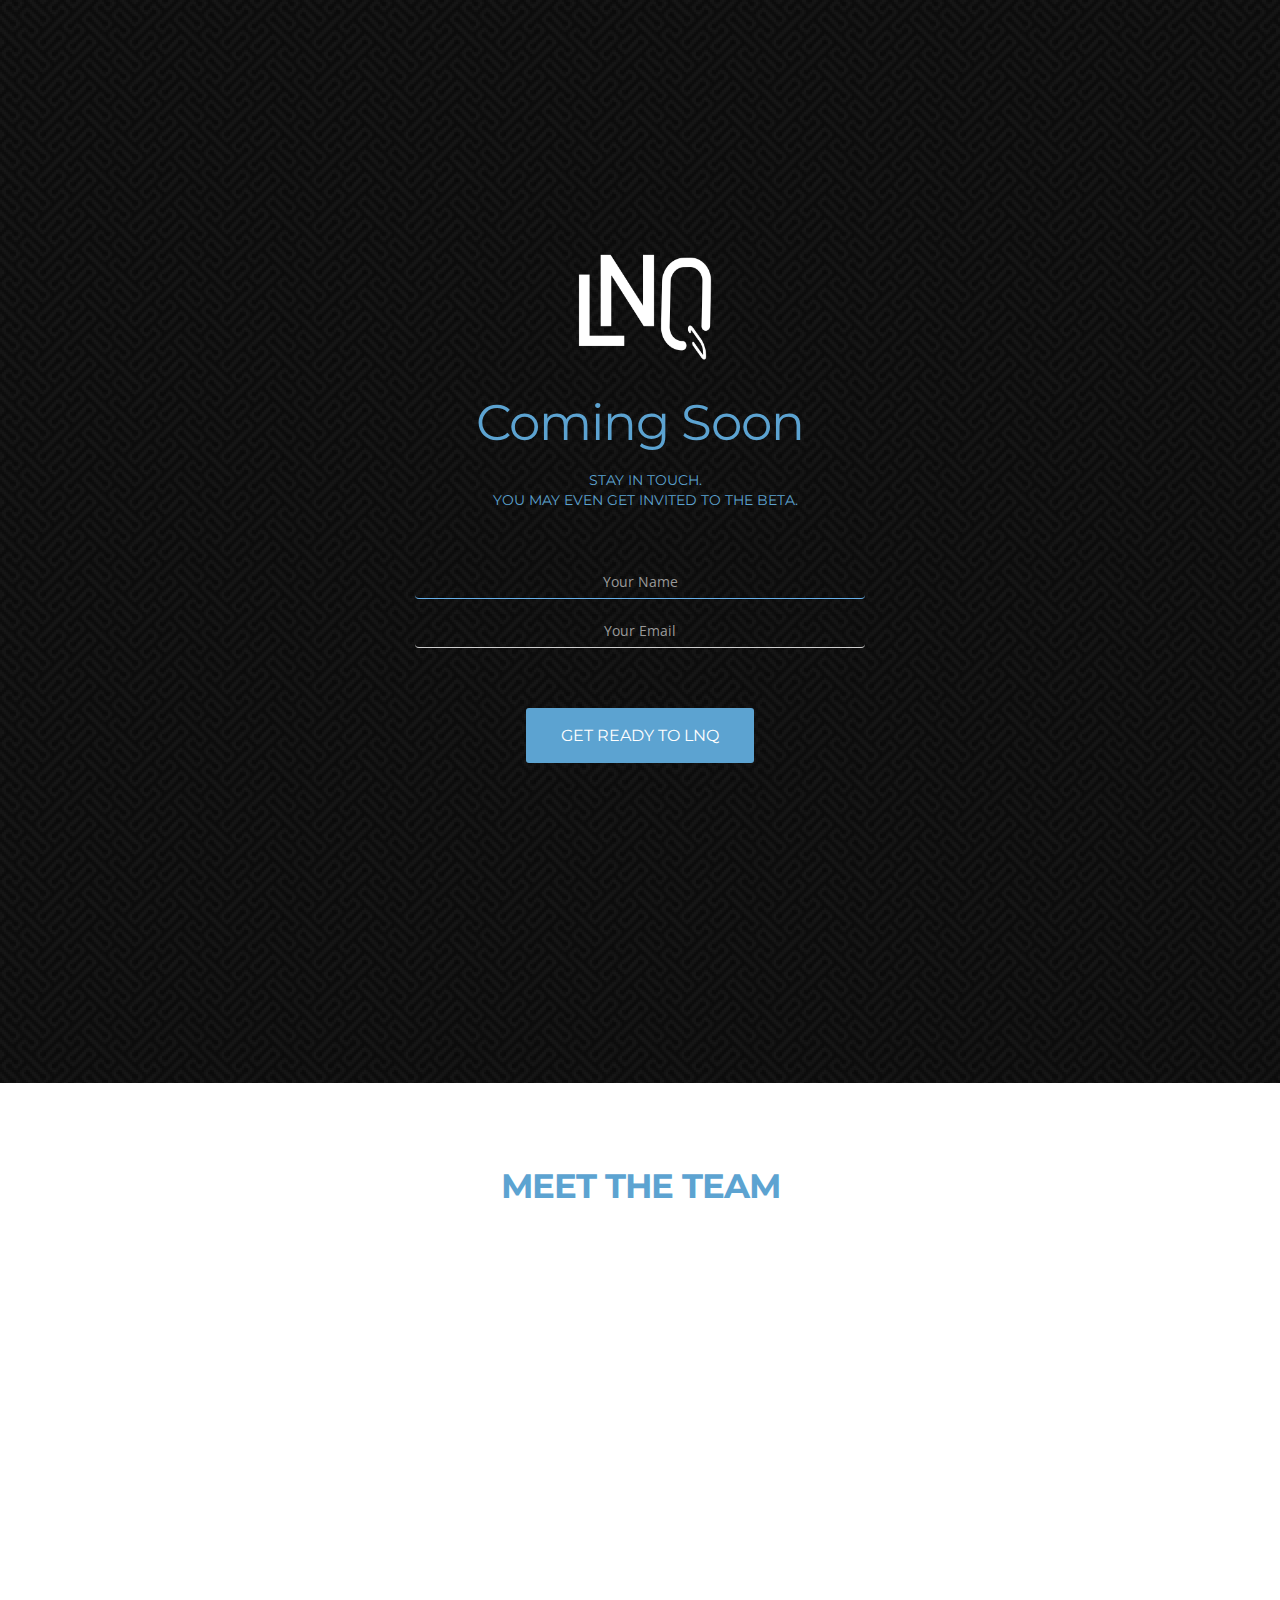
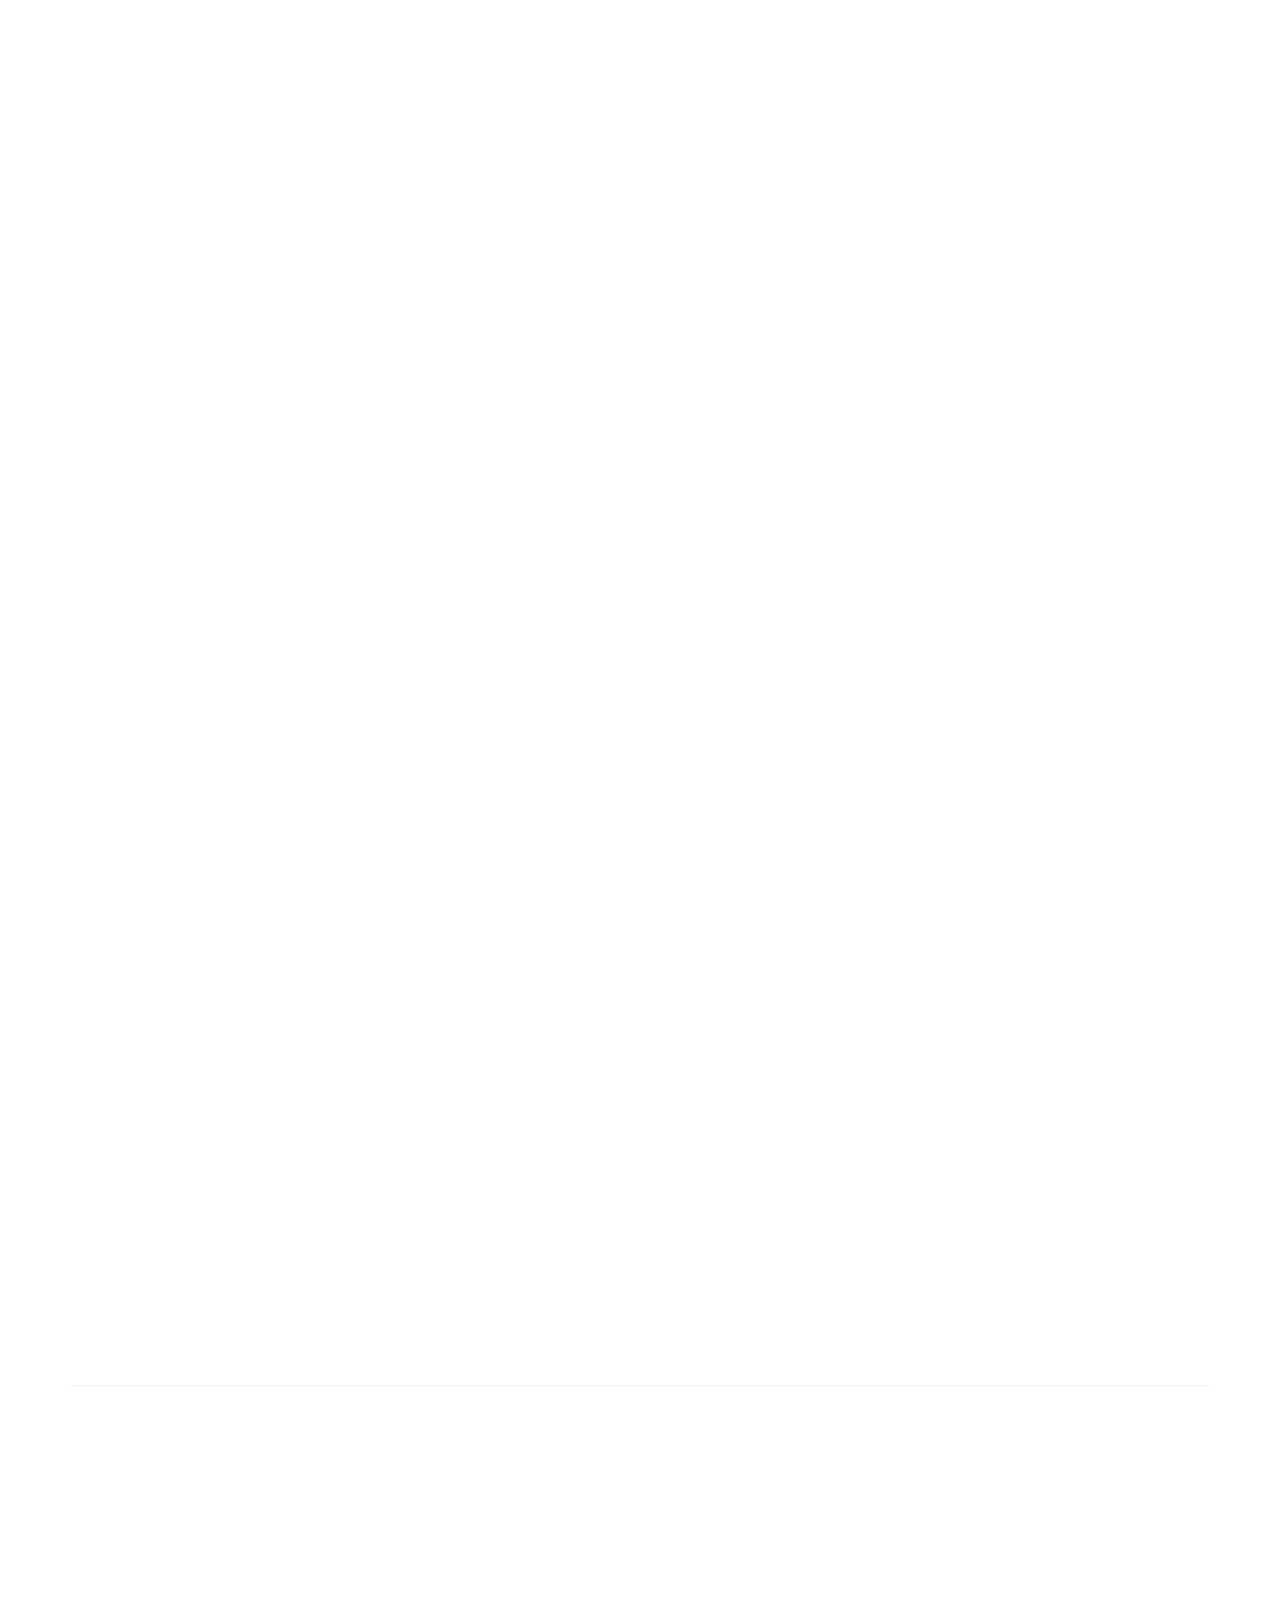
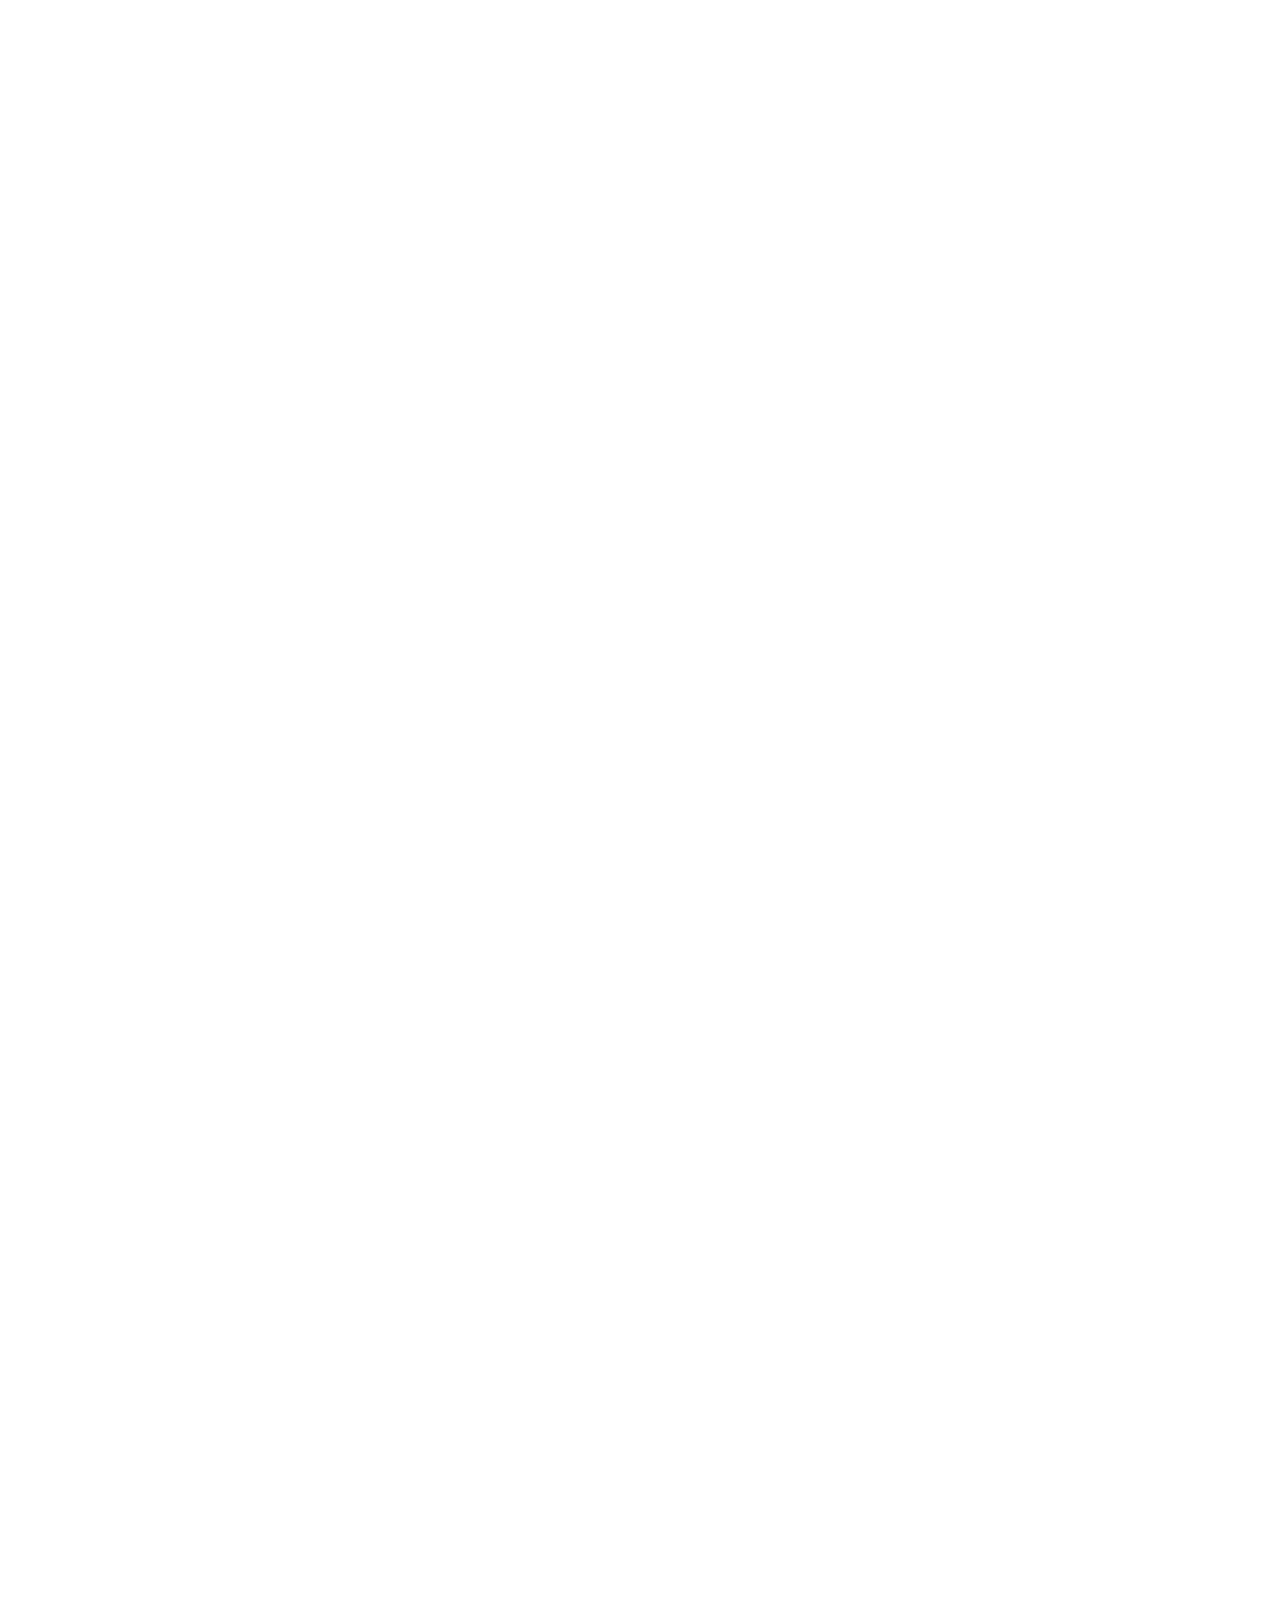
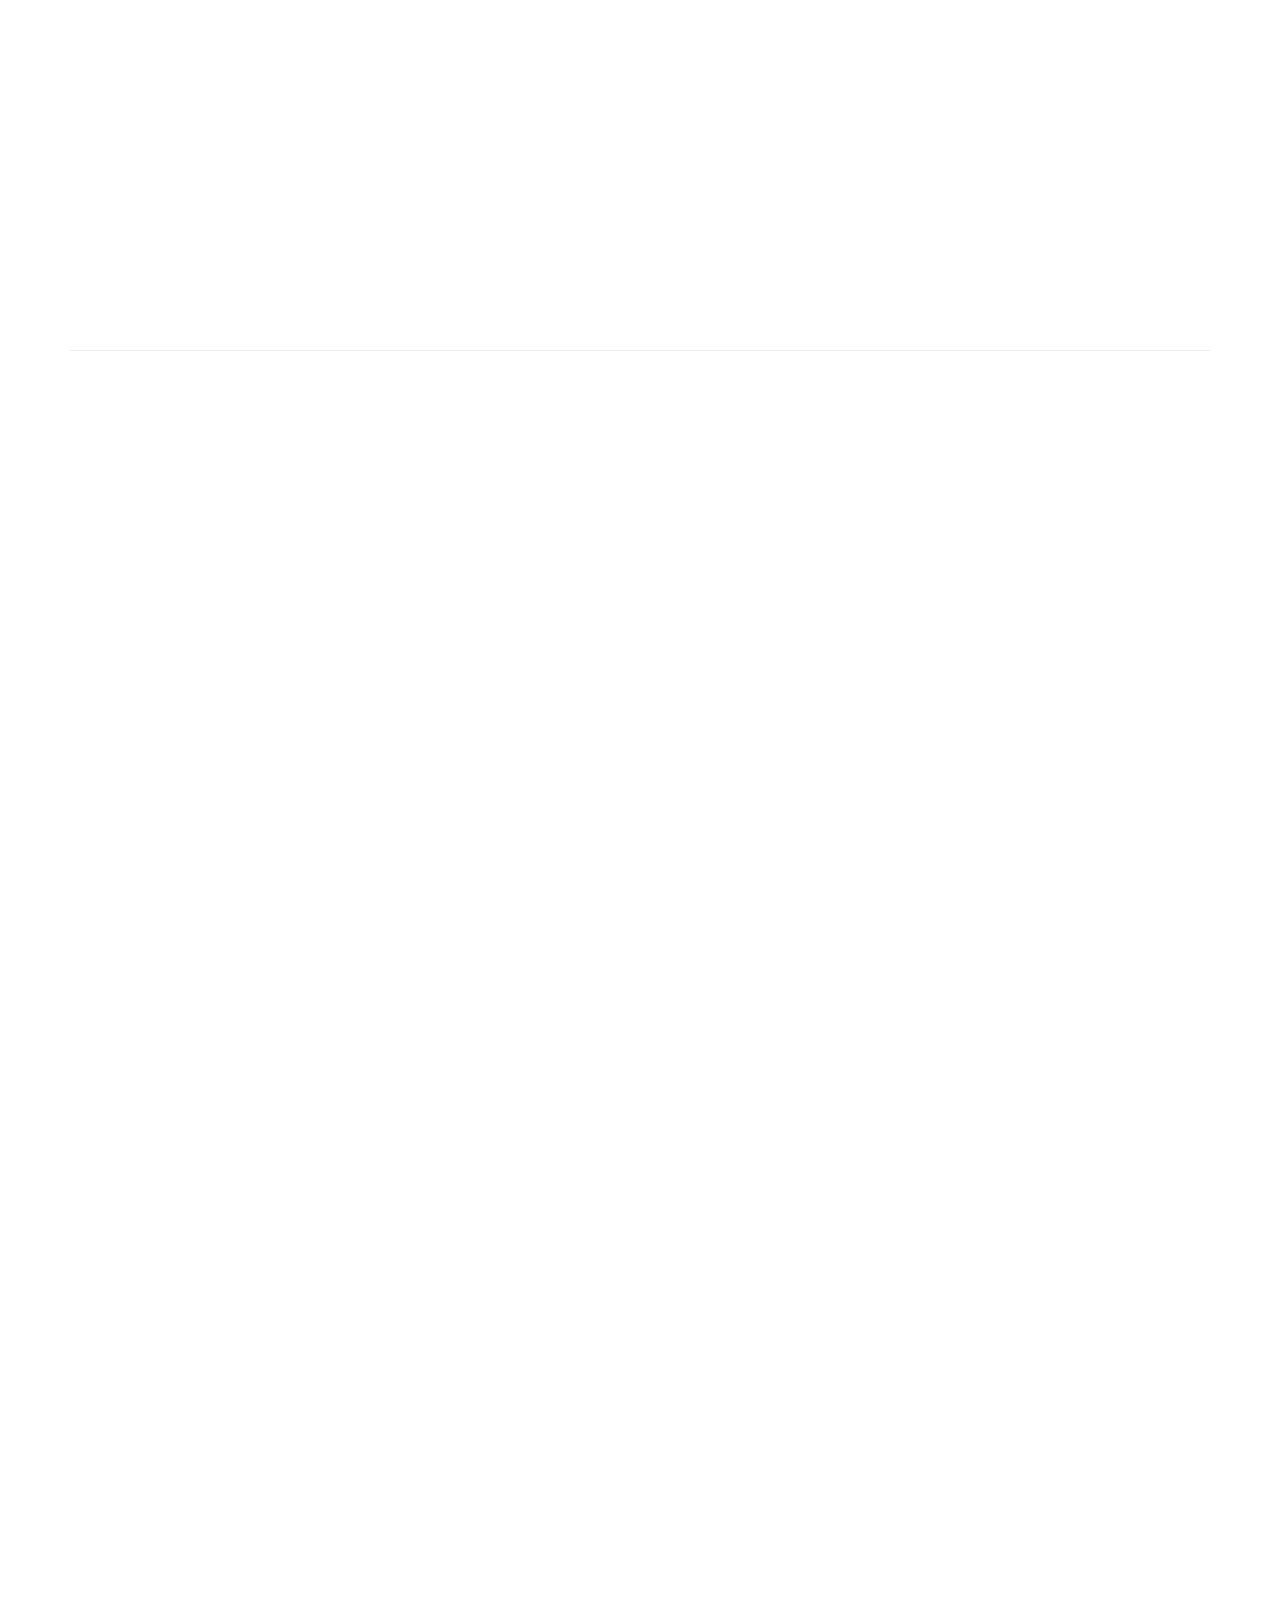
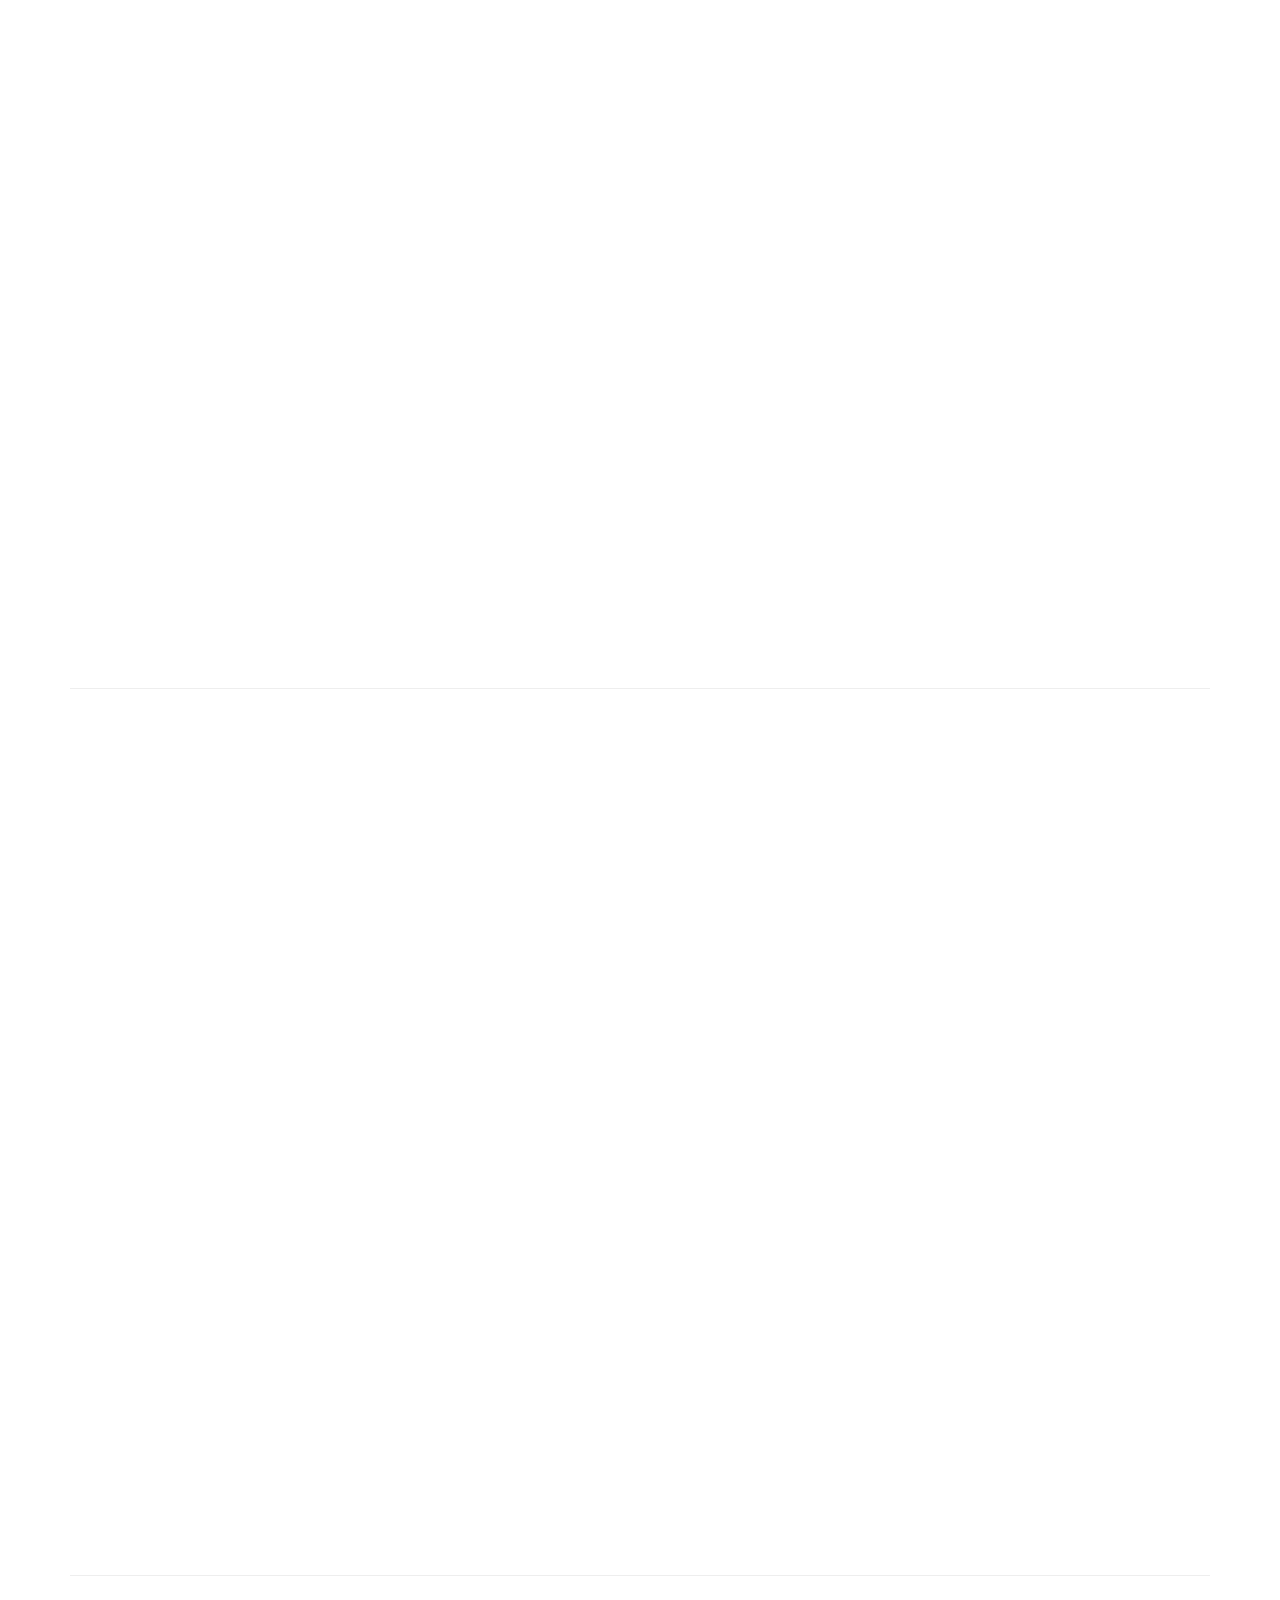
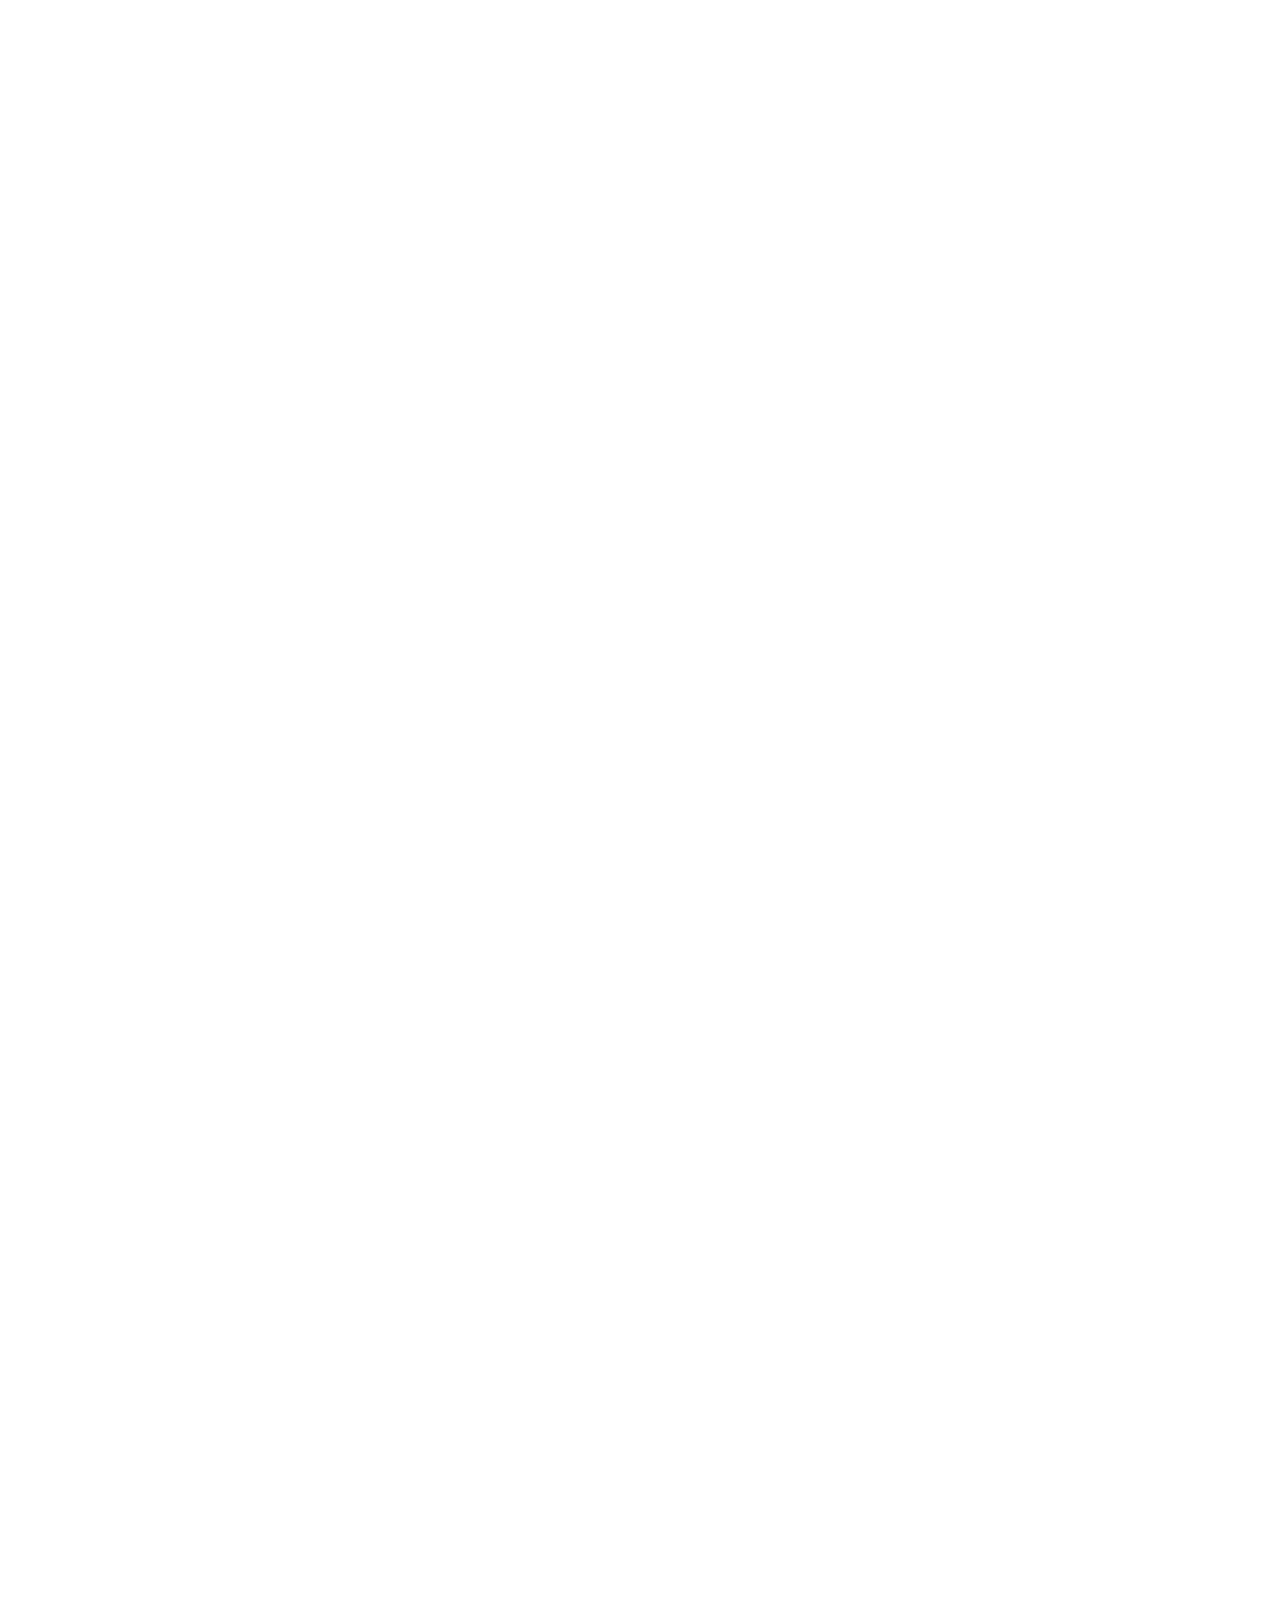
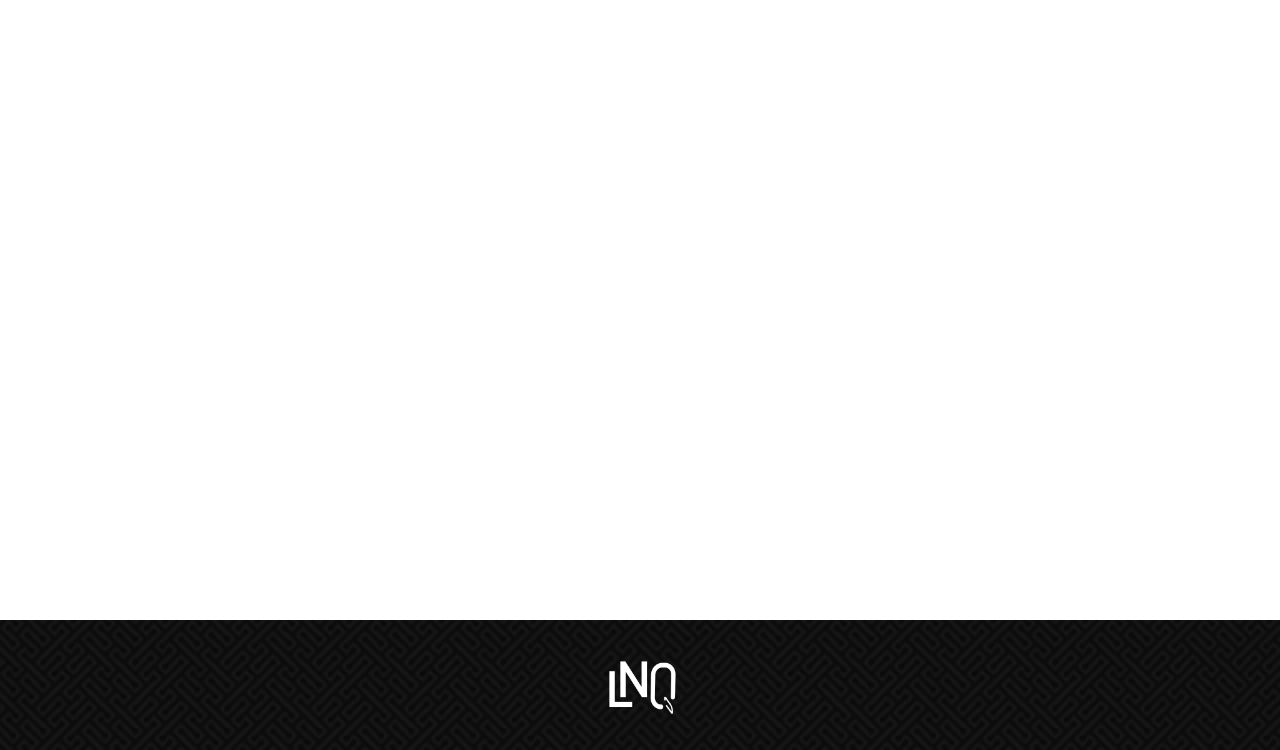
<file: index.html>
<!doctype html>
<html>
<head>
<meta charset="utf-8">
<meta name="viewport" content="width=device-width, maximum-scale=1">

<title>LNQ Systems | Coming Soon</title>
<link rel="icon" href="favicon.png" type="image/png">
<link rel="shortcut icon" href="favicon.ico" type="img/x-icon">

<link href='http://fonts.googleapis.com/css?family=Montserrat:400,700' rel='stylesheet' type='text/css'>
<link href='http://fonts.googleapis.com/css?family=Open+Sans:400,300,800italic,700italic,600italic,400italic,300italic,800,700,600' rel='stylesheet' type='text/css'>

<link href="css/bootstrap.css" rel="stylesheet" type="text/css">
<link href="css/template-styling.css" rel="stylesheet" type="text/css">
<link href="css/font-awesome.css" rel="stylesheet" type="text/css">
<link href="css/responsive.css" rel="stylesheet" type="text/css">
<link href="css/animate.css" rel="stylesheet" type="text/css">
<link href="css/lnq-styling.css" rel="stylesheet" type="text/css">

<!--[if IE]><style type="text/css">.pie {behavior:url(PIE.htc);}</style><![endif]-->

<script type="text/javascript" src="js/jquery.1.8.3.min.js"></script>
<script type="text/javascript" src="js/bootstrap.js"></script>
<script type="text/javascript" src="js/jquery-scrolltofixed.js"></script>
<script type="text/javascript" src="js/jquery.easing.1.3.js"></script>
<script type="text/javascript" src="js/jquery.isotope.js"></script>
<script type="text/javascript" src="js/wow.js"></script>
<script type="text/javascript" src="js/classie.js"></script>
<!-- for recaptcha enablement for the sign up form, as directed by google recaptcha site -->
<script src='https://www.google.com/recaptcha/api.js'></script>
<!--[if lt IE 9]>
    <script src="js/respond-1.1.0.min.js"></script>
    <script src="js/html5shiv.js"></script>
    <script src="js/html5element.js"></script>
<![endif]-->


</head>
<body>
<div style="overflow:hidden;">
<header class="header" id="header"><!--header-start-->
	<div class="container">
    	<figure class="logo animated fadeInDown delay-07s">
            <a href="#"><img src="img/lnq_logo.png" alt="LNQ Logo 1" id="lnq-logo"></a>  
        	<!-- <a href="#"><img src="img/lnq_logo_color_link.png" alt="LNQ Logo 1" id="lnq-logo"></a>	 -->
        </figure>	
        <h1 id="coming-soon" class="blue animated fadeInDown delay-07s">Coming Soon</h1>
        <ul class="we-create animated fadeInUp delay-1s">
        	<li class="blue">Stay in touch.<br>
                You may even get invited to the beta.</li>
        </ul>

<!-- begin code for agile crm sign up form input -->
    <section class="centered" id="agile-sign-up-form">
     <!--    <link href="https://s3.amazonaws.com/agilecrm/forms/v1/agile-form-min.css" rel="stylesheet"> -->
        <form class="form-view theme1" id="agile-form" action="https://lnqsystems.agilecrm.com/formsubmit"  style= "max-width:450px;" method="GET">
        <fieldset>

        <!-- Form Name -->
        <div>
            <input type="hidden" id="_agile_form_name" name="_agile_form_name" value="Subscribe Now">
            <input type="hidden" id="_agile_domain" name="_agile_domain" value="lnqsystems">
            <input type="hidden" id="_agile_api" name="_agile_api" value="3jcnjt7b30r50o5tdtf7c730jp">

            <input type="hidden" id="_agile_redirect_url" name="_agile_redirect_url" value="http://lnqsystems.com/thanks-for-signing-up.html">

            <!-- <input type="hidden" id="_agile_redirect_url" name="_agile_redirect_url" value="http://www.lnqsystems.com/thanks-for-signing-up.html"> -->

            <!-- <input type="hidden" id="_agile_confirmation_msg" name="_agile_confirmation_msg" value="Thanks for signing up."> -->
            <input type="hidden" id="_agile_form_id_tags" name="tags" value="beta_elist">
            <input type="hidden" id="_agile_form_id" name="_agile_form_id" value="5681034041491456">
        </div>
        <!-- Text input-->
        <div class="animated fadeInUp delay-1s form-group">
          <label class="hidden" for="agilefield-2">Name</label>
          <div>
            <input maxlength="250" id="agilefield-2" name="first_name" type="text" placeholder="Your Name" class="form-control" autofocus>
          </div>
          <div class="agile-custom-clear"></div>
        </div>
        <!-- Text input-->
        <div class="animated fadeInUp delay-1s form-group">
          <label class="hidden" for="agilefield-1">Email</label>
          <div>
            <input maxlength="250" id="agilefield-1" name="email" type="email" placeholder="Your Email" class="form-control">
          </div>
          <div class="agile-custom-clear"></div>
        </div>
        <!--recaptcha aglignment-->
        <div class="animated fadeInUp delay-1s agile-group">
            <label class="agile-label"></label>
            <div class="agile-field-xlarge agile-field">
                <div class='g-recaptcha' style="transform:scale(0.91);-webkit-transform:scale(0.91);transform-origin:0 0;-webkit-transform-origin:0 0; width='304px';" data-sitekey='6LeAmFUUAAAAAJow85lKl1b-ovByrue-imKLVIO1' data-callback='agileGCaptchaOnSuccess'></div>
            </div>
        </div>
        <!-- Button -->
        <div>
          <label>&nbsp;</label>
          <div class="agile-field">
            <button type="submit" class="link animated fadeInUp delay-1s">Get ready to LNQ</button>
            <br><span id="agile-error-msg"></span>
          </div>
        </div>
        </fieldset>
        </form>
        <script type="text/javascript">
        (function(a){var b=a.onload,p=true;isCaptcha=false;if(p){a.onload="function"!=typeof b?function(){try{_agile_load_form_fields()}catch(a){}}:function(){b();try{_agile_load_form_fields()}catch(a){}}};a.document.forms["agile-form"].onsubmit=function(a){a.preventDefault();try{_agile_synch_form_v4()}catch(b){this.submit()}}})(window);
        </script>
    </section><!-- end section for all of agile crm code -->
    <!-- end code for agile crm sign up form input -->
    </div>
</div>
</header><!--header-end-->

<!-- still TODO : make LNQ logo higher up vertically on small screens, connect agile crm, input bios, add favicon -->

<section class="main-section team" id="team"><!--main-section team-start-->
	<div class="container">
        <h2>Meet The Team</h2><br>
       <!--  <h6>Tagline area.</h6> -->
        <div class="team-leader-block clearfix">
            <div class="team-leader-box wow fadeInDown delay-03s no-border-before">
              <!--   <div class="team-leader wow fadeInDown delay-03s"> 
                    <div class="team-leader-shadow"><a href="#"></a></div>
                    <img src="img/generic-profile-photo.jpg" alt="">
                    <ul>
                        <li><a href="#" class="fa-twitter"></a></li>
                        <li><a href="#" class="fa-facebook"></a></li>
                        <li><a href="#" class="fa-pinterest"></a></li>
                        <li><a href="#" class="fa-google-plus"></a></li>
                    </ul>
                </div> -->
                <div class="row">
                    <div class="col-sm-6 leader-1">
                        <h3>Ahsan Awan</h3>                         
                        <span>Co-founder, Chief Executive Officer</span>
                        <div class="social-icons text-center">
                            <a href="https://www.linkedin.com/in/ahsanawan/?authType=NAME_SEARCH&authToken=YmVn&locale=en_US&trk=tyah&trkInfo=clickedVertical%3Amynetwork%2CclickedEntityId%3A5090872%2CauthType%3ANAME_SEARCH%2Cidx%3A1-1-1%2CtarId%3A1484940628060%2Ctas%3Aahsan" target="none"><img src="img/social_linkedin.png"></a>
                            <a href="https://plus.google.com/117969772946400293436" target="none"><img src="img/social_googleplus.png"></a>

                        </div>                         
                        <p>Ahsan Awan is a founder, Board Director, and CEO of LNQ Systems, as well as the founder and CEO of American Presswire. He is the former CEO of Occulex, an augmented reality medical device and imaging technology developer, and former CEO of Global CINRG, a multinational biopharma CRO. He also served as founding Director of the Clinical Trials Division of Pharmalink, Inc., a pharmaceutical product reverse distributor, as well as Director of Development at California Northstate University.</p>
                    </div><!-- end .col-sm-6 -->
                    <div class="col-sm-6">
                        <p>Mr. Awan caused operational growth that lead to successful contingent resourcing efforts in nearly 100 different countries and involving nearly 200 pharmaceutical products over a 10 year period. His achievements and success in pharmaceuticals and healthcare have been acknowledged in PharmaVioce Magazine, where he was a member of the prestigious PharmaVoice 100 in 2006, 2007, 2009 and 2011. He brought seasoned software development, clinical development, contingent workforce and outsourcing leadership experience to the Clinical Trials Division of PharmaLink, where he was the principal architect of the TRAPS™ Supply Chain Management and drug accountability software system. He also led a CNU team that developed one of the most innovative governance systems and curricular models for medical education in the world. He attended the University of Oregon, The George Washington University, and the University of Florida.</p>
                        <p>Mr. Awan serves as a Key Opinion Leader and Consultant to numerous Wall Street hedge and mutual funds, investment banks and firms, as well as a handful of private and public companies involved in technology, software, healthcare, pharmaceuticals, medical device, and other related enterprises.</p>
                    </div><!-- end .col-sm-6 -->
                </div><!-- end div .row -->
            </div>
        </div>
        <div class="team-leader-block clearfix">
            <div class="team-leader-box  wow fadeInDown delay-03s">
<!--                 <div class="team-leader wow fadeInDown delay-03s"> 
                    <div class="team-leader-shadow"><a href="#"></a></div>
                    <img src="img/generic-profile-photo.jpg" alt="">
                    <ul>
                        <li><a href="#" class="fa-twitter"></a></li>
                        <li><a href="#" class="fa-facebook"></a></li>
                        <li><a href="#" class="fa-pinterest"></a></li>
                        <li><a href="#" class="fa-google-plus"></a></li>
                    </ul>
                </div> -->
                <div class="row">
                    <div class="col-sm-6 leader-3">
                        <h3>Neil Manning</h3>                      
                        <span>Co-founder, Chief Operating Officer</span>
                        <div class="social-icons text-center">
                            <a href="https://www.linkedin.com/in/neilmanning/?authType=NAME_SEARCH&authToken=hro4&locale=en_US&trk=tyah&trkInfo=clickedVertical%3Amynetwork%2CclickedEntityId%3A5144003%2CauthType%3ANAME_SEARCH%2Cidx%3A1-1-1%2CtarId%3A1484940611588%2Ctas%3Aneil%20manning" target="none"><img src="img/social_linkedin.png"></a>
                            <a href="https://twitter.com/nmann1" target="none"><img src="img/social_twitter.png"></a>
                            <!-- <a href="https://www.facebook.com/nmann1?ref=br_rs" target="none"><img src="img/social_facebook.png"></a> -->
                        </div>                          
                        <p>Neil Manning is a founder, Board Director, and COO of LNQ Systems, an Executive Director of American Presswire, and Manager of Professional Services at a fortune 500 software development firm. He is a former project executive at EPIQ Systems, a legal services firm that facilitated numerous large Class Action lawsuits including the creation of software to process claims, determine awards, and deliver payments to class members.</p>
                    </div><!-- end .col-sm-6 -->
                    <div class="col-sm-6">
                        <p>Mr. Manning is a key client relationship manager. His achievements and success in the legal and technology fields have been widely recognized. His teams represent anywhere from 30 to 70 percent of his division’s revenue, and he has been trusted with the most complex projects and largest team oversight. Some of the major class action cases Mr. Manning oversaw include: the Exxon Valdez Oil Spill, In Re Managed Care Litigation, and Hurricane Katrina Insurance Mediations. More recently, Mr. Manning has moved into the technology development field working with top tier Banks and Credit Unions developing technological solutions to help ease the movement of money, provide simple solutions to assist banks in the move away from the brick and mortar and into the virtual space, retaining and building end-users, and increasing revenue 10-fold. He attended the University of Oregon, the University of Portland, and holds numerous leadership and management certificates.</p>
                        <p>Mr. Manning serves as a Key Opinion Leader and Consultant to Wall Street hedge and mutual funds, investment banks and companies involved in banking, financial technology, software development, and other related business sectors.</p>
                    </div><!-- end .col-sm-6 -->
                </div><!-- end div .row -->
            </div><!-- end team-laeder-box -->
        </div>
        <div class="team-leader-block clearfix">
            <div class="team-leader-box wow fadeInDown delay-03s">
                <!-- <div class="team-leader  wow fadeInDown delay-06s"> 
                    <div class="team-leader-shadow"><a href="#"></a></div>
                    <img src="img/generic-profile-photo.jpg" alt="">
                    <ul>
                        <li><a href="#" class="fa-twitter"></a></li>
                        <li><a href="#" class="fa-facebook"></a></li>
                        <li><a href="#" class="fa-pinterest"></a></li>
                        <li><a href="#" class="fa-google-plus"></a></li>
                    </ul>
                </div> -->
                <div class="row">
                    <div class="col-sm-6 leader-4">
                        <h3>Alison Ostendorf</h3>
                        <span>Co-founder, Chief Product Officer</span>
                        <div class="social-icons text-center">
                            <a href="https://www.linkedin.com/in/alison-ostendorf-6a36a020/" target="none"><img src="img/social_linkedin.png"></a>
                            <a href="https://twitter.com/OstendorfAlison" target="none"><img src="img/social_twitter.png"></a>  
                            <a href="http://alisonostendorf.com/" target="none"><img src="img/icon_desktop.png"></a>                       
                        </div>
                        <p>Alison Ostendorf is a founder, Board Director, and CPO of LNQ Systems, as well as the founder of Responsive Redesign, and founder of Conscious Office Inc., a business products supplier focused on green supply chain and scalable environmental sustainability. She is a former licensed real estate agent in the state of New York, as well as a highly experienced laboratory scientist focused on optical fluorescence and confocal microscopy focused on improving targeting and mapping of cell activity and interaction. Ms. Ostendorf is also an experienced lighting design and stage management expert with nearly a decade of experience involving over 120 different shows in the San Francisco Bay Area and New York City.</p>
                    </div><!-- end .col-sm-6 -->
                    <div class="col-sm-6">
                        <p>Ms. Ostendorf is a self-taught coder responsible for software that automates the investment property location process. She oversees a rapidly growing agency responsible for the development of a half dozen disruptive technologies as well as FundImpact.io, a site that aids investors with the identification and location of social ventures they’re passionate about. At the age of 20, she was considered a confocal and fluorescence microscopy expert and was teaching PhD students. She attended the University of California, Berkeley, and Merritt College.</p> 
                        <p>Ms. Ostendorf is a member of the Social Venture Network and the American Sustainable Business Council. She serves as a Key Opinion Leader and Consultant to Wall Street hedge and mutual funds, investment banks and firms, as well as a handful of companies involved in technology, software, real estate, and various other enterprises.</p>
                    </div><!-- end .col-sm-6 -->
                </div><!-- end div .row -->
            </div><!-- end .team-leader-box -->
        </div><!-- end .team-leader-block -->
        <hr>
        <div class="team-leader-block clearfix">
            <div class="team-leader-box wow fadeInDown delay-03s no-border-before">
              <!--   <div class="team-leader wow fadeInDown delay-03s"> 
                    <div class="team-leader-shadow"><a href="#"></a></div>
                    <img src="img/generic-profile-photo.jpg" alt="">
                    <ul>
                        <li><a href="#" class="fa-twitter"></a></li>
                        <li><a href="#" class="fa-facebook"></a></li>
                        <li><a href="#" class="fa-pinterest"></a></li>
                        <li><a href="#" class="fa-google-plus"></a></li>
                    </ul>
                </div> -->
                <div class="row">
                    <div class="col-sm-6 leader-1">
                        <h3>Matthew Woodget</h3>
                        <span>Chief Marketing Officer</span>
                        <p>Matthew Woodget is the CMO of LNQ Systems, as well as the founder and Chief Strategist of Go Narrative, a strategic marketing enterprise focused on business storytelling. He is a former SVP of Emphatic Thinking, and a former Senior Manager at Microsoft. He has also held multiple positions at Intel Corp.</p>
                    </div><!-- end .col-sm-6 -->
                    <div class="col-sm-6">
                        <p>Mr. Woodget is an award winning marketing campaign producer whose work has been directly responsible for more than doubling enterprise revenue. He has successfully filed a patent and led the launch of a near billion dollar Microsoft subsidiary. He has also led global partnerships with the Lotus Formula One auto racing team, and he has overseen global events catering to nearly 200,000 customers. He attended the University of Kent at Canterbury, U.K.</p>
                        <p>Mr. Woodget serves as a Key Opinion Leader and Consultant to numerous Wall Street hedge and mutual funds, investment banks and firms, as well as a handful of private and public companies involved in technology, software, and a number of other enterprises.</p>
                    </div><!-- end .col-sm-6 -->
                </div><!-- end div .row for Matt Woodget -->
            </div><!-- end team-leader-box -->
        </div><!-- end team-leader-block -->
        <div class="team-leader-block clearfix">
            <div class="team-leader-box wow fadeInDown delay-03s no-border-before">
              <!--   <div class="team-leader wow fadeInDown delay-03s"> 
                    <div class="team-leader-shadow"><a href="#"></a></div>
                    <img src="img/generic-profile-photo.jpg" alt="">
                    <ul>
                        <li><a href="#" class="fa-twitter"></a></li>
                        <li><a href="#" class="fa-facebook"></a></li>
                        <li><a href="#" class="fa-pinterest"></a></li>
                        <li><a href="#" class="fa-google-plus"></a></li>
                    </ul>
                </div> -->
                <div class="row">
                    <div class="col-sm-6 leader-1">
                        <h3>Bobby Kaura</h3>
                        <span>Chief Strategy Officer</span>
                        <p>Bobby is the CSO of LNQ Systems, as well as an Associate Director of Market Business Development at Illumina Inc., a global leader in the development, manufacture, and marketing of genomics technologies. He has spent numerous years at the nexus of healthcare and technology, leading and delivering initiatives to achieve better outcomes for patients.  He recently left the NHS sector, and prior to that was the Head of Strategy and Marketing at Thermaprox, as well as the former UK Healthcare Strategist and Program Lead, Chief of Staff, and Strategic Projects Manager for F. Hoffmann-La Roche AG, one of the world’s largest and most respected biopharma and health science enterprises.</p>
                    </div><!-- end .col-sm-6 -->
                    <div class="col-sm-6">
                        <p>Bobby has spent years overseeing high level corporate strategy both externally as it relates to policy and communication, as well as internally as it relates to the confluence of science, finance and IT. He has successfully secured investment from the Sustainability Transformation Fund bringing about improved access to care for patients , as well as authoring a paper on thermal mass and the cold supply chain to support grant applications from the Gates Foundation, GAVI and UNESCO. He has extensive experience in conceiving and transforming strategy in to operational deliverables, developing business use cases, writing white papers, and working with complex data analytics.  He attended the University of London.</p>
                        <p>Bobby serves as an Advisor and Consultant to numerous Accelerators, as well as a handful of private and public companies involved in technology, healthcare, biotechnology and pharmaceuticals.</p>
                    </div><!-- end .col-sm-6 -->
                </div><!-- end div .row for Matt Woodget -->
            </div><!-- end team-leader-box -->
        </div><!-- end team-leader-block -->
        <div class="team-leader-block clearfix">
            <div class="team-leader-box wow fadeInDown delay-03s no-border-before">
              <!--   <div class="team-leader wow fadeInDown delay-03s"> 
                    <div class="team-leader-shadow"><a href="#"></a></div>
                    <img src="img/generic-profile-photo.jpg" alt="">
                    <ul>
                        <li><a href="#" class="fa-twitter"></a></li>
                        <li><a href="#" class="fa-facebook"></a></li>
                        <li><a href="#" class="fa-pinterest"></a></li>
                        <li><a href="#" class="fa-google-plus"></a></li>
                    </ul>
                </div> -->            
                <div class="row">
                    <div class="col-sm-6 leader-1">
                        <h3>James Gleason</h3>
                        <span>Chief Financial Officer</span>
                        <div class="social-icons text-center">
                            <a href="https://www.linkedin.com/in/james-gleason-03b5a73/" target="none"><img src="img/social_linkedin.png"></a>
                            <!-- <a href="https://www.facebook.com/jim.gleason.967" target="none"><img src="img/social_facebook.png"></a>                             -->
                        </div>
                        
                        <p>James Gleason is a Board Director and CFO of LNQ Systems, as well as a Senior Manager of Operations Finance at Masimo Corp., a leading publicly-traded medical technology company. He is a former Finance Manager and Senior Analyst at Ciena Corp. and MetLife, former VP of Finance at Digital Broadband, Inc., and a former finance consultant with significant experience at Ingram Micro, Taco Bell Corp, El Pollo Loco, and Diedrich Coffee.</p>
                    </div><!-- end .col-sm-6 -->
                    <div class="col-sm-6">
                        <p>Mr. Gleason oversees development and management of a $300MM annual operating expense budget and conducts capital planning and ROI analysis for $100MM of annual capital purchases for a $600MM global enterprise where he supports budgeting and forecasting for R&amp;D, G&amp;A, Marketing and Sales functions. He has overseen financial management and expense tracking of $100MM new building purchase and construction project, development of a $30MM marketing and advertising budget, development of a $12MM annual IT budget and operating plan, as well as development and oversight of product lifecycle, product warranty, and multinational production inventory. He has also provided strategic development and support for companies like Ford, Visteon, Kaiser, Shell Oil, and PG&ambp;E. He attended the University of Oregon and the University of Southern California.</p>
                        <p>Mr. Gleason serves as a Key Opinion Leader and Consultant to numerous Wall Street hedge and mutual funds, investment banks and firms, as well as a handful of private and public companies involved in technology, healthcare, medical device, and other related enterprises.</p>
                    </div><!-- end .col-sm-6 -->
                </div><!-- end div .row for Matt Woodget -->
            </div><!-- end team-leader-box -->            
        </div><!-- end team-leader-block -->  
        <div class="team-leader-block clearfix">
            <div class="team-leader-box wow fadeInDown delay-03s no-border-before">
              <!--   <div class="team-leader wow fadeInDown delay-03s"> 
                    <div class="team-leader-shadow"><a href="#"></a></div>
                    <img src="img/generic-profile-photo.jpg" alt="">
                    <ul>
                        <li><a href="#" class="fa-twitter"></a></li>
                        <li><a href="#" class="fa-facebook"></a></li>
                        <li><a href="#" class="fa-pinterest"></a></li>
                        <li><a href="#" class="fa-google-plus"></a></li>
                    </ul>
                </div> -->
                <div class="row">
                    <div class="col-sm-6 leader-2">
                        <h3>Bryan Young</h3>
                        <span>Chief Technology Officer</span>
                        <p>Bryan Young is the Chief Technology Officer of LNQ Systems, as well as the CTO of WaterIQ, an advanced analytics firm using AI and IoT to optimize water conservation. He is a full stack engineer and has more than 20 years of experience working in Fortune 500 companies. He has served as a Senior Software Architect and Alliance Manager at Lenovo, and he has held multiple positions at both Intel Corp. and the SAS Institute.</p>
                    </div><!-- end .col-sm-6 -->
                    <div class="col-sm-6">
                        <p>Mr. Young has filed over 40 patent applications and has 7 patents issued in his name. He has developed and driven software innovation across numerous products and platforms including Lenovo ThinkStation products and an AutoCAD LT system bundle in partnership with Autodesk. He has created and executed software partnership strategies and grown service offerings related to multiple technology products and brands. He has led the design and development of multiple mobile and web-based applications leveraging both internal and external teams, has created multiple industry-first solutions, and has guided product campaigns in the US and China. His efforts have been instrumental in growing both customer and partner relationships, as well as causing significant cost reductions and revenue growth.</p>
                        <p>Mr. Young attended the North Carolina State University, and the University of North Carolina. He holds numerous certifications and serves as a Key Opinion Leader and Consultant to Wall Street hedge and mutual funds, investment banks and companies involved in financial communication and healthcare.</p>
                    </div><!-- end .col-sm-6 -->
                </div><!-- end div .row for Matt Woodget -->
            </div><!-- end team-leader-box -->
        </div><!-- end team-leader-block -->       
        <hr>   
        <div class="team-leader-block clearfix">
            <div class="team-leader-box wow fadeInDown delay-03s no-border-before">
              <!--   <div class="team-leader wow fadeInDown delay-03s"> 
                    <div class="team-leader-shadow"><a href="#"></a></div>
                    <img src="img/generic-profile-photo.jpg" alt="">
                    <ul>
                        <li><a href="#" class="fa-twitter"></a></li>
                        <li><a href="#" class="fa-facebook"></a></li>
                        <li><a href="#" class="fa-pinterest"></a></li>
                        <li><a href="#" class="fa-google-plus"></a></li>
                    </ul>
                </div> -->
                <div class="row">
                    <div class="col-sm-6 leader-2">
                        <h3>Jennifer Truong</h3>
                        <span>Director of Operations</span>
                        <div class="social-icons text-center">
                            <a href="https://www.linkedin.com/in/jennifer-ks-truong" target="none"><img src="img/social_linkedin.png"></a>
                        </div>                         
                        <p>Jennifer Truong is the Director of Operations of LNQ Systems and a Registered Nurse at the Miller Children’s and Women’s Hospital (Long Beach, CA) and Children’s Hospital of Orange County (Orange, CA). She is a former Operations Manager at Merrill Corp, a provider of technology-enabled platforms for secure content sharing, communications and disclosure services for regulated industries, as well as a former Site Supervisor and Senior Project Manager at RR Donnelley, a global integrated service provider of optimized multichannel marketing and business communication solutions.</p>
                        <p>Ms. Truong is an agile cross-functional team leader. Her achievements and success in the financial communications and healthcare fields have been widely recognized. She has implemented continuous improvement and 5S methodology initiatives to streamline workflows, overseen multi-million dollar site budgets, and she has been the cross-functional contact lead across multiple functional groups including investment banking, legal, accounting, and executive management. She has coordinated SEC filings, initial public offerings, mergers and acquisitions, debt transactions, annual and quarterly reports, as well as press releases published on US, European and Asian exchanges dealing with companies such as Google, HP/Compaq, TiVo, Deutsche Telekom, Edwards Life Sciences, Masimo, Satyam, and Christian Dior. She has international operations experience working in Paris, London, and Frankfurt, and in Haiti.</p>
                    </div><!-- end .col-sm-6 -->
                    <div class="col-sm-6">
                        <p>As a healthcare professional, Ms. Truong specializes in NICU Small Baby Unit care protocols, focusing on unique needs of early birth and extremely low birth weight infants. In that role, she steers cross-disciplinary operations in order to cause optimal patient outcomes. Her added interest in continuous quality improvement, quality control, and communication reinforce her commitment to excellence. Philanthropically, she co-leads multi-disciplinary medical missions to Haiti providing leadership, education, mobile acute care, and establishing virtual medical operations.</p>
                        <p>Ms. Truong attended the University of Oregon, the California State University - Long Beach, the Université de Paris, Sorbonne, and the American University of Paris. She holds numerous certifications and serves as a Key Opinion Leader and Consultant to Wall Street hedge and mutual funds, investment banks and companies involved in financial communication and healthcare.</p>
                    </div><!-- end .col-sm-6 -->
                </div><!-- end div .row for Matt Woodget -->
            </div><!-- end team-leader-box -->
        </div><!-- end team-leader-block -->           
        <div class="team-leader-block clearfix">
            <div class="team-leader-box wow fadeInDown delay-03s no-border-before">
              <!--   <div class="team-leader wow fadeInDown delay-03s"> 
                    <div class="team-leader-shadow"><a href="#"></a></div>
                    <img src="img/generic-profile-photo.jpg" alt="">
                    <ul>
                        <li><a href="#" class="fa-twitter"></a></li>
                        <li><a href="#" class="fa-facebook"></a></li>
                        <li><a href="#" class="fa-pinterest"></a></li>
                        <li><a href="#" class="fa-google-plus"></a></li>
                    </ul>
                </div> -->
                <div class="row">
                    <div class="col-sm-6 leader-2">
                        <h3>Matt Zlaket</h3>
                        <span>Director of Quality Assurance/Quality Control</span>
                        <p>Matt Zlaket is the Director of QA/QC for LNQ Systems, as well as an owner and Managing Director of Close Curtain, a digital development and design firm. He is also a musician/vocalist with over 700 recorded tracks, and he performs with a touring musical act, M2 and The People. He is also a professional sports photographer associated with American Presswire.</p>
                    </div><!-- end .col-sm-6 -->
                    <div class="col-sm-6">
                        <p>Mr. Zlaket is a former Project Coordinator at Special Order Systems, an IP telephony-focused firm that provides advanced voice and data solutions to small and medium size businesses. He also worked for US Bancorp, where he managed commercial cash vault activity across Northern California.</p>
                        <p>Mr. Zlaket attended Sierra College. He is an experienced agile project manager and cross-functional operations leader focusing on the synchronization of cadence between product design and product engineering. This is exactly what he does for LNQ. As a creative problem solver and content creator, Mr. Zlaket’s achievements have been recognized throughout the region. He has been trusted with many sensitive and high profile projects. More recently, Mr. Zlaket has moved into the technology development field working with enterprise class mobile application development and APIs.</p>
                    </div><!-- end .col-sm-6 -->
                </div><!-- end div .row for Matt Woodget -->
            </div><!-- end team-leader-box -->
        </div><!-- end team-leader-block -->
        <div class="team-leader-block clearfix">
            <div class="team-leader-box wow fadeInDown delay-03s no-border-before">
              <!--   <div class="team-leader wow fadeInDown delay-03s"> 
                    <div class="team-leader-shadow"><a href="#"></a></div>
                    <img src="img/generic-profile-photo.jpg" alt="">
                    <ul>
                        <li><a href="#" class="fa-twitter"></a></li>
                        <li><a href="#" class="fa-facebook"></a></li>
                        <li><a href="#" class="fa-pinterest"></a></li>
                        <li><a href="#" class="fa-google-plus"></a></li>
                    </ul>
                </div> -->
                <div class="row">
                    <div class="col-sm-6 leader-2">
                        <h3>David Barpal</h3>
                        <span>Director of Data Services</span>
                        <p>David Barpal is the Director of Data for LNQ Systems, and a Partner at SRS Industrial, an e-commerce retailer of industrial surplus. He has over thirty years of experience as an IT professional with extensive experience in Z/OS performance analysis, DB2 database management and financial services compliant data management and system design. He is a former Senior Performance Analyst and Senior DBA at Charles Schwab and Visa, as well as a former System Programmer and DBA at Syntex, CTG, and Westinghouse. He is responsible for the design and development of LNQ Systems databases and data management systems.</p>
                    </div><!-- end .col-sm-6 -->
                    <div class="col-sm-6">
                        <p>Mr. Barpal has designed and developed multiple production and test servers as well as web servers, remote access systems, and VPNs. He has installed, configured, and maintained multiple DB2, SQL, and MySQL databases, as well as written and maintained multiple web based control applications. He has provided multi-sysplex operational support overseeing 10-way CICS/DB2 data sharing environments, monitoring trends and performance issues, and optimizing systems for market demands across 21 LPARS. He has overseen resource utilization reduction monitoring, system certification, analysis and reporting on mission critical projects for Java and DB2-based systems. In addition, he has managed application, production, and environmental support, participated in disaster recovery planning, and managed all aspects of SQL and DB2 application development, table design, object creation, performance analysis, and production support.</p>
                        <p>Mr. Barpal attended DeVry University. He serves as a Key Opinion Leader and Consultant to investment firms and companies dealing with big data and complex data systems.</p>
                    </div><!-- end .col-sm-6 -->
                </div><!-- end div .row for Matt Woodget -->
            </div><!-- end team-leader-box -->
       </div><!-- end team-leader-block -->   
       <hr>          
       <div class="team-leader-block clearfix">
            <div class="team-leader-box wow fadeInDown delay-03s no-border-before">
              <!--   <div class="team-leader wow fadeInDown delay-03s"> 
                    <div class="team-leader-shadow"><a href="#"></a></div>
                    <img src="img/generic-profile-photo.jpg" alt="">
                    <ul>
                        <li><a href="#" class="fa-twitter"></a></li>
                        <li><a href="#" class="fa-facebook"></a></li>
                        <li><a href="#" class="fa-pinterest"></a></li>
                        <li><a href="#" class="fa-google-plus"></a></li>
                    </ul>
                </div> -->
                <div class="row">
                    <div class="col-sm-6 leader-2">
                        <h3>Christopher Perry</h3>
                        <span>Lead Product Design Engineer</span>
                        <p>Christopher Perry is the Lead Product Design Engineer at LNQ Systems, as well as a lead and senior developer at The Grid Agency, Prestwood IT, Sketchbook Creative, Close Curtain, and Webdogs. He focuses on web design and development, Planning, prototyping, CMS and eCommerce development, theming, DNS/server maintenance, and SEO.</p>
                    </div><!-- end .col-sm-6 -->
                    <div class="col-sm-6">
                        <p>Mr. Perry is a self-taught coder proficient in hand-coded HTML and CSS, JavaScript (jQuery and three.js 3D animation language), PHP, and WebGL. He is also proficient in all aspects of Adobe Creative Suite, Coda &nbsp; Atom text editors, Wordpress CMS, Woocommerce eCommerce platform, as well as frameworks including Zurb Foundation and Twitter Bootstrap. He also has extensive photography and print design experience.</p>
                        <p>He attended Sierra College and has degrees in web design, graphic design, and digital illustration. He serves as an adviser and consultant to a handful of companies involved in technology, mobile application software, and various other enterprises.</p>
                    </div><!-- end .col-sm-6 -->
                </div><!-- end div .row for Matt Woodget -->
            </div><!-- end team-leader-box -->
        </div><!-- end team-leader-block -->
        <div class="team-leader-block clearfix">
            <div class="team-leader-box wow fadeInDown delay-03s no-border-before">
              <!--   <div class="team-leader wow fadeInDown delay-03s"> 
                    <div class="team-leader-shadow"><a href="#"></a></div>
                    <img src="img/generic-profile-photo.jpg" alt="">
                    <ul>
                        <li><a href="#" class="fa-twitter"></a></li>
                        <li><a href="#" class="fa-facebook"></a></li>
                        <li><a href="#" class="fa-pinterest"></a></li>
                        <li><a href="#" class="fa-google-plus"></a></li>
                    </ul>
                </div> -->
                <div class="row">
                    <div class="col-sm-6 leader-2">
                        <h3>Bryan Kenote</h3>
                        <span>Product Engineer</span>
                        <p>Bryan Kenote is a Product Engineer for LNQ Systems. He is a former Senior Project Team Member at Intel, where he contributed features and produced documentation for the development of web APIs. He also worked with MBT Marketing where he focused on mobile and web application development. He has also assisted in the teaching of object oriented C++ at Oregon State University.</p>
                    </div><!-- end .col-sm-6 -->
                    <div class="col-sm-6">
                        <p>As a software developer, Mr. Kenote is experienced with C/C++, JavaScript, HTML, CSS, Java, Python, Swift, and PHP programming languages. He is also experienced with Git, SVN, Node, MongoDB, SQL, Xcode, and Android studio tools and frameworks. He has designed and developed multiple production and test applications, in whole or in part, for web and mobile environments, and he has designed and developed tables, objects, and performance monitors for multiple databases.</p>
                        <p>Mr. Kenote attended Oregon State University, where he focused on software engineering and web development, CPU and network architecture, database design and development, operating systems, assembly language, compilers, digital logic design, algorithm analysis, and computational theory.</p>
                    </div><!-- end .col-sm-6 -->
                </div><!-- end div .row for Matt Woodget -->
            </div><!-- end team-leader-box -->
       </div><!-- end team-leader-block -->  
       <hr>         
        <div class="team-leader-block clearfix">
            <div class="team-leader-box wow fadeInDown delay-03s no-border-before">
              <!--   <div class="team-leader wow fadeInDown delay-03s"> 
                    <div class="team-leader-shadow"><a href="#"></a></div>
                    <img src="img/generic-profile-photo.jpg" alt="">
                    <ul>
                        <li><a href="#" class="fa-twitter"></a></li>
                        <li><a href="#" class="fa-facebook"></a></li>
                        <li><a href="#" class="fa-pinterest"></a></li>
                        <li><a href="#" class="fa-google-plus"></a></li>
                    </ul>
                </div> -->
                <div class="row">
                    <div class="col-sm-6 leader-2">
                        <h3>Dana Shaw-Arimoto</h3>
                        <span>Chair, Board of Directors</span>
                        <p>Dana Shaw-Arimoto is a member of the Advisory Board of LNQ Systems. She is the founder and CEO of Phoenix to the 5th Consulting, as well as a world renowned talent ecosystem advisor, speaker, and author. She is an award-winning leader most recently recognized as a Silicon Valley Business Journal’s 2015 Woman of Influence. She was also invited to serve as a judge for the 2015 and 2016 Stevie Awards. She provides consultative leadership focused on strategic planning, horizon forecasting, talent evaluation, talent acquisition, KPIs, private equity investment, mergers and acquisitions, exit strategy fulfillment, and other aspects of corporate development and executive leadership.</p>
                        <p>She is the former President and COO of ICon Professional Services; former global VP of Operations and VP of the Global MSP Center of Excellence at TAPFIN, a ManpowerGroup company; SVP of Strategy and Solutions, as well as a Strategic Services Executive at Staffing Industry Analysts, VP of Corporate Development at Covendis Technologies; and a Director overseeing L&nbsp;D, training, QA, salesforce development and proposals, at companies including PrO Unlimited, Adecco, and Robert Half, Intl. She is also a former Chief Business Officer of United Cerebral Palsy of the Golden Gate, and Director of Development and Community Relations at Coastside Family Medical Center where she oversaw grant writing and clinical service spectrum development.</p>
                        <p>Most recently, as the former President of the Alliance and Advisory practice at TalentWave, Ms. Shaw-Arimoto oversaw growth initiatives, 5 month rapid acquisition of leading competitor, and the execution of an 18 month private equity exit strategy for the founder of ICon Solutions, prior to its rebrand as TalentWave, and after successfully doubling revenue 10 months ahead of schedule. </p>
                    </div><!-- end .col-sm-6 -->
                    <div class="col-sm-6">
                        <p>Ms. Shaw-Arimoto is a powerful advocate for women in technology. Her involvement with Chicago-based ARA (attract, retain, advance), a women in technology mentoring program, and with San Francisco’s Year Up program, illustrate her commitment to causing career advancement opportunities for all people,  especially women in STEM/STEAM. She is a consultant to the VMSA Network focused on building the Catalyst Coalition team of Fortune company-listed thought leaders, innovators and evangelists.</p>
                        <p>Ms. Shaw-Arimoto has also made significant international faculty speaker and keynote presentation appearances numerous events, and both MSP and VMS user and client advisory board meetings and retreats for companies such as Fieldglass, PeopleFluent, Allegis, Bartech and TAPFIN. She is a recognized KOL and SME, and has appeared as an expert at SIA’s CW Solution, SIA’s Executive Forum, VMSA LIVE, the TechServe Alliance Annual Conference, and many other conferences. Her publications include thought leadership pieces featured in SI Review, CW 3.0, HRO, Compliance Week, The Fordyce Letter, and Institute Supply Management Magazine, among many others.</p>
                        <p>Ms. Shaw-Arimoto attended the University of Wisconsin, Madison, earning her degree in public relations and broadcast from the school of journalism. She is an Advisory Board member and acting Silicon Valley Chapter Leader of ARA: Women Mentoring Women in Tech, a member of the Advisory Boards of shiftgig and seejanego, as well as a past Advisory Board Director at ICon Professional Services, Vets in Tech, Envision, and United Cerebral Palsy both in WI and CA. She has also been a member and contributing writer at both the American Management Association and the American Society for Training and Development. She is also a previous Brookfield Business Woman of the Year nominee, as well as a past committee member and chair of multiple chambers of commerce.</p>
                    </div><!-- end .col-sm-6 -->
                </div><!-- end div .row for Matt Woodget -->
            </div><!-- end team-leader-box -->
        </div><!-- end team-leader-block -->
       <div class="team-leader-block clearfix">
            <div class="team-leader-box wow fadeInDown delay-03s no-border-before">
              <!--   <div class="team-leader wow fadeInDown delay-03s"> 
                    <div class="team-leader-shadow"><a href="#"></a></div>
                    <img src="img/generic-profile-photo.jpg" alt="">
                    <ul>
                        <li><a href="#" class="fa-twitter"></a></li>
                        <li><a href="#" class="fa-facebook"></a></li>
                        <li><a href="#" class="fa-pinterest"></a></li>
                        <li><a href="#" class="fa-google-plus"></a></li>
                    </ul>
                </div> -->
                <div class="row">
                    <div class="col-sm-6 leader-2">
                        <h3>Richard Kolbell, Ph.D., ABPP</h3>
                        <span>Board Director</span>
                        <p>Dr. Kolbell is a member of the Advisory Board of LNQ Systems. He provides consultative leadership focused on issues of human cognition, attention, language, executive function, and interpersonal interaction. He maintains a perspective on ethical aspects of all dimensions of product conceptualization, design, and implementation. He also informs the LNQ Board of near and long-term ethical implications to avoid potential risks and conflicts.</p>
                        <p>Dr. Kolbell is Board-Certified in Clinical Neuropsychology through the American Board of Professional Psychology, and is a member of the Oregon State Bar Board of Governors. He informs the board, and ultimately the Oregon Supreme Court, regarding matters of applicant character and fitness to practice law, as well as ADA evaluations. He also advises on request for survival accommodation on the Oregon state bar exam. Last, I provide training to law students on best way to study for the exam, from a neurocognitive standpoint. He is also a former Chair of the Ethics Committee of the Oregon Psychological Association, and he served on the association’s Board of Directors. </p>
                    </div><!-- end .col-sm-6 -->
                    <div class="col-sm-6">
                        <p>In his professional capacity, Dr. Kolbell has provided consultation to physicians, psychologists, and several multinational corporations regarding employee capacity and fitness. He has provided consultation and expert testimony to State and Federal courts in multiple jurisdictions, in criminal, civil, and administrative legal proceedings.  He has been an invited speaker at national, regional, state and local scientific and professional organizations, and has published in the area of stress and its impact on cognition, performance, and health outcomes.</p>
                        <p>Dr. Kolbell obtained his Ph.D. from the University of Oregon, and completed his clinical internship at Columbia-Presbyterian Hospital and the New York Neurological Institute. He has experience in program management in psychiatric hospitals and clinics, hospital administration, and was the Director of Clinical Services for a multi-national heath-care corporation that operated psychiatric and substance abuse hospitals across the United States. He was the Chief Neuropsychologist for a multidisciplinary clinic that treated patients with traumatic brain injury and chronic pain. Dr. Kolbell maintained a busy private practice between 1999 and 2014, in addition to holding faculty appointments at the Oregon Health Sciences University, Departments of Neurological Surgery and Psychiatry, and at Pacific University.</p>
                    </div><!-- end .col-sm-6 -->
                </div><!-- end div .row for Matt Woodget -->
            </div><!-- end team-leader-box -->
        </div><!-- end team-leader-block -->          
       <div class="team-leader-block clearfix">
            <div class="team-leader-box wow fadeInDown delay-03s no-border-before">
              <!--   <div class="team-leader wow fadeInDown delay-03s"> 
                    <div class="team-leader-shadow"><a href="#"></a></div>
                    <img src="img/generic-profile-photo.jpg" alt="">
                    <ul>
                        <li><a href="#" class="fa-twitter"></a></li>
                        <li><a href="#" class="fa-facebook"></a></li>
                        <li><a href="#" class="fa-pinterest"></a></li>
                        <li><a href="#" class="fa-google-plus"></a></li>
                    </ul>
                </div> -->
                <div class="row">
                    <div class="col-sm-6 leader-2">
                        <h3>Shane Hoover</h3>
                        <span>Board Director</span>
                        <div class="social-icons text-center">
                            <a href="www.linkedin.com/in/shane-hoover-bb48511" target="none"><img src="img/social_linkedin.png"></a>
                        </div> 
                        <p>Shane Hoover is a member of the Advisory Board of LNQ Systems and the Founder and Managing Partner of Hoover Capital, LLC. He provides consultative leadership focused on public and private finance, economics, market valuation, regulatory compliance, corporate cash management, mergers and acquisitions, and general forward-looking forecast-focused financial auditing. He delivers critical perspective pertaining to discretionary and non-discretionary investment by individuals and corporations, as well as private equity.</p>
                    </div><!-- end .col-sm-6 -->
                    <div class="col-sm-6">
                        <p>Mr. Hoover is a Registered Investment Adviser. He has managed over $100 million in assets for both corporate and individual clients, retirement plans, 401(k)’s, and pension plans, on both a discretionary and non-discretionary level. He obtained his Series 6 and 63 securities licenses, along with Life, Disability, and Long-Term Care Insurance licenses, while at John Hancock Mutual Life Insurance Company, and his Series 3, 7 and 65 licenses at what became RBC Financial, where he was responsible for all security research, analysis, identification of suitable investments, and trading for all clients within his team.</p>
                        <p>Mr. Hoover attended the University of Colorado, and the University of Washington. He is a Key Opinion Leader and Consultant to private investors and investment trusts, Wall Street hedge and mutual funds, investment banks and entities involved in the investment and management of cash, precious metals and other commodities.</p>
                    </div><!-- end .col-sm-6 -->
                </div><!-- end div .row for Matt Woodget -->
            </div><!-- end team-leader-box -->
        </div><!-- end team-leader-block --> 
    </div><!-- end .container -->
</section><!-- main-section #team-end-->

</div>
<footer class="footer">
    <div class="container">
        <div class="footer-logo">
            <a href="#">
                <img src="img/lnq_logo.png" alt="">
            </a>
        </div>
       <!--  <span class="copyright">Copyright © 2015 | <a href="http://bootstraptaste.com/">Bootstrap Themes</a> by BootstrapTaste</span> -->
    </div>
    <!-- 
        All links in the footer should remain intact. 
        Licenseing information is available at: http://bootstraptaste.com/license/
        You can buy this theme without footer links online at: http://bootstraptaste.com/buy/?theme=Knight
    -->
</footer>
<script type="text/javascript">
    $(document).ready(function(e) {
        $('#test').scrollToFixed();
        $('.res-nav_click').click(function(){
            $('.main-nav').slideToggle();
            return false     
        });
    });
</script>
<script>
wow = new WOW(
  {
    animateClass: 'animated',
    offset:       100
  }
);
wow.init();
</script>
<script type="text/javascript">
	$(window).load(function(){
		
		$('.main-nav li a').bind('click',function(event){
			var $anchor = $(this);
			
			$('html, body').stop().animate({
				scrollTop: $($anchor.attr('href')).offset().top - 102
			}, 1500,'easeInOutExpo');
			/*
			if you don't want to use the easing effects:
			$('html, body').stop().animate({
				scrollTop: $($anchor.attr('href')).offset().top
			}, 1000);
			*/
			event.preventDefault();
		});
	})
</script>

<script type="text/javascript">

$(window).load(function(){
  
  
  var $container = $('.portfolioContainer'),
      $body = $('body'),
      colW = 375,
      columns = null;

  
  $container.isotope({
    // disable window resizing
    resizable: true,
    masonry: {
      columnWidth: colW
    }
  });
  
  $(window).smartresize(function(){
    // check if columns has changed
    var currentColumns = Math.floor( ( $body.width() -30 ) / colW );
    if ( currentColumns !== columns ) {
      // set new column count
      columns = currentColumns;
      // apply width to container manually, then trigger relayout
      $container.width( columns * colW )
        .isotope('reLayout');
    }
    
  }).smartresize(); // trigger resize to set container width
  $('.portfolioFilter a').click(function(){
        $('.portfolioFilter .current').removeClass('current');
        $(this).addClass('current');
 
        var selector = $(this).attr('data-filter');
        $container.isotope({
			
            filter: selector,
         });
         return false;
    });
  
});

</script>
</body>
</html>
</file>
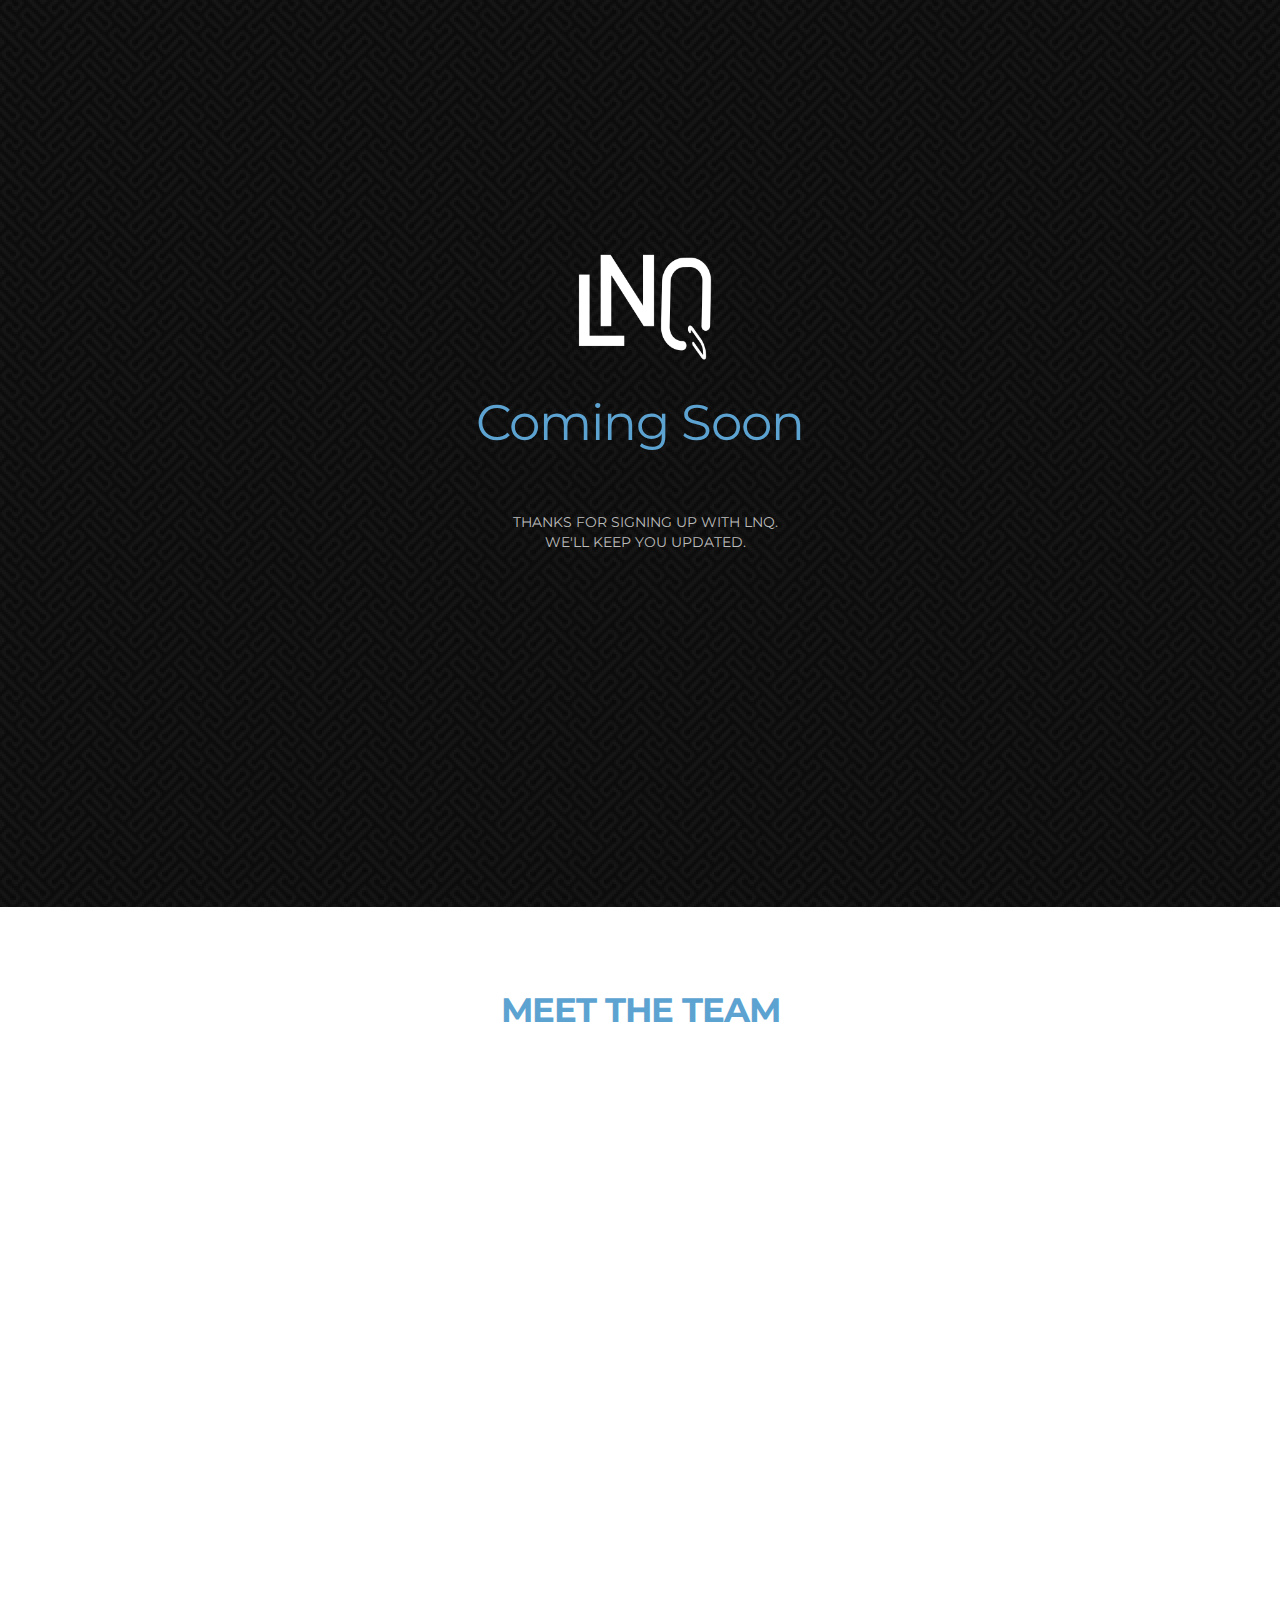
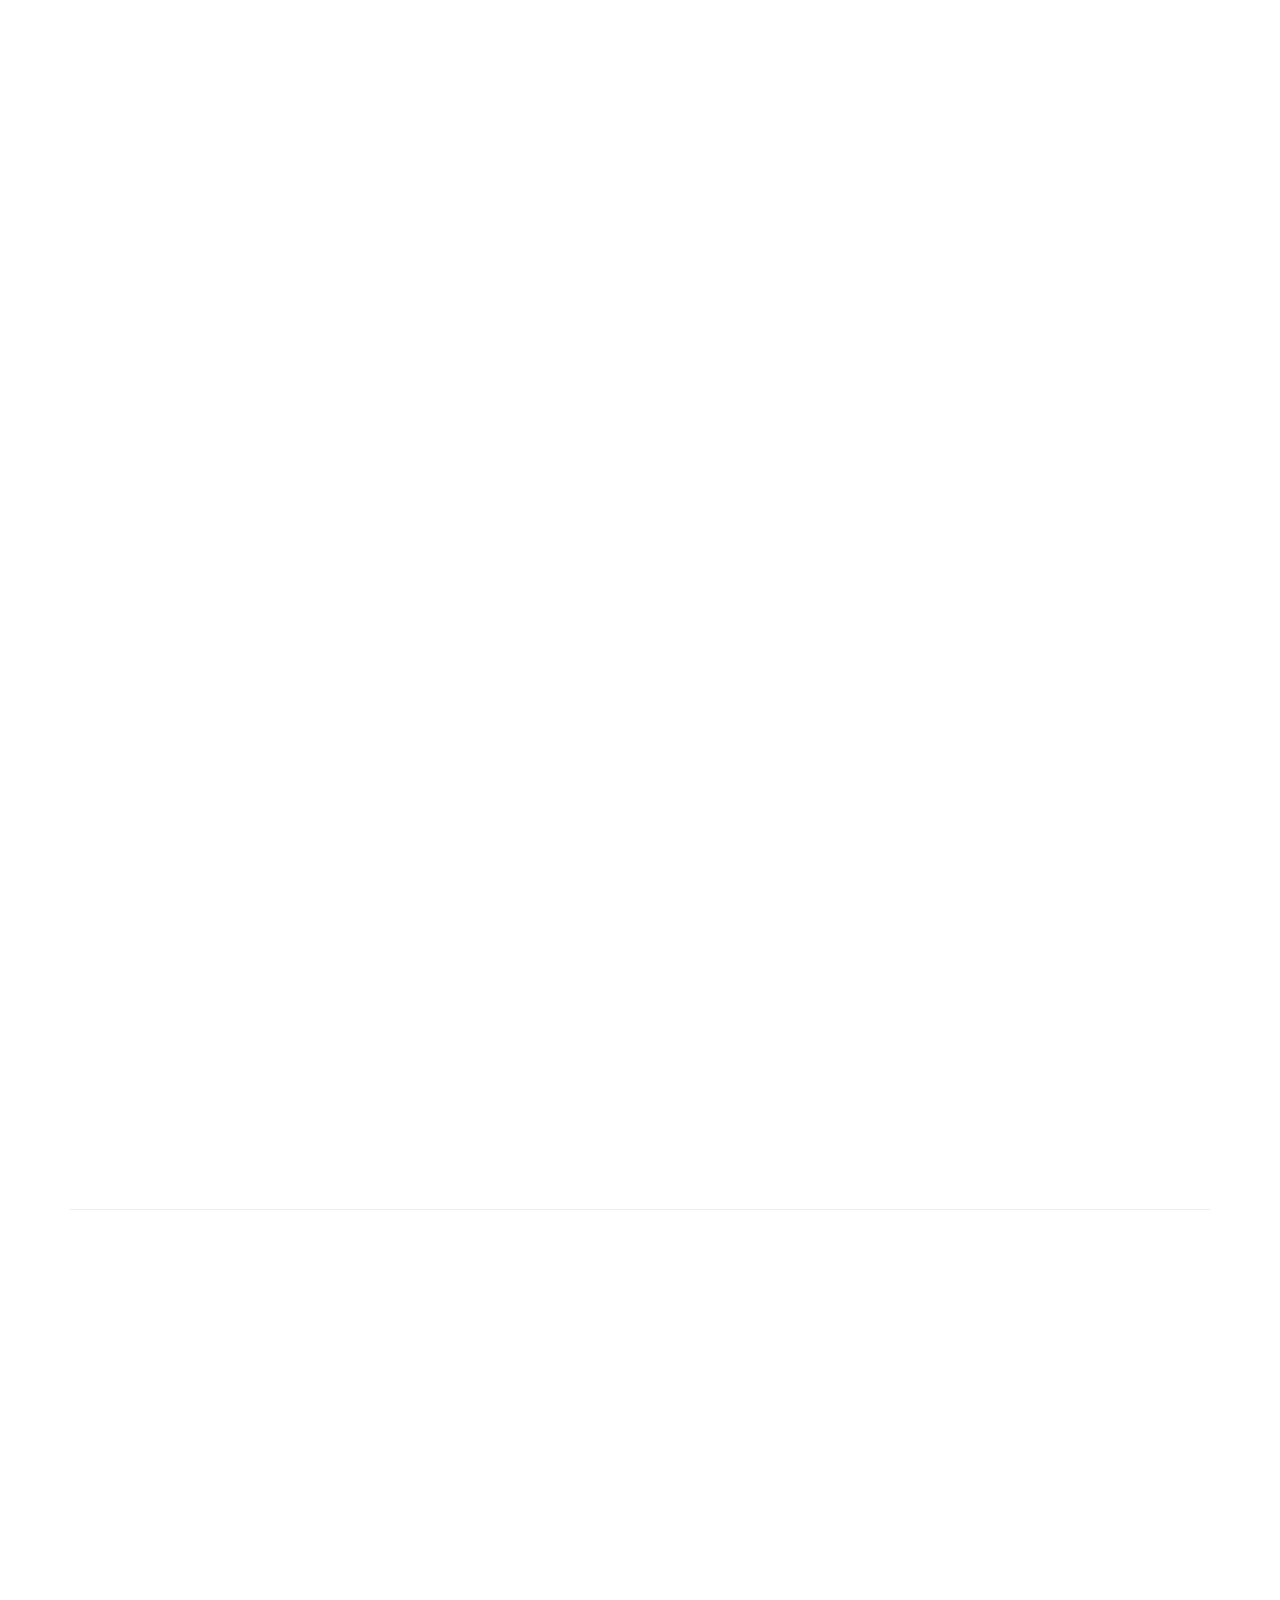
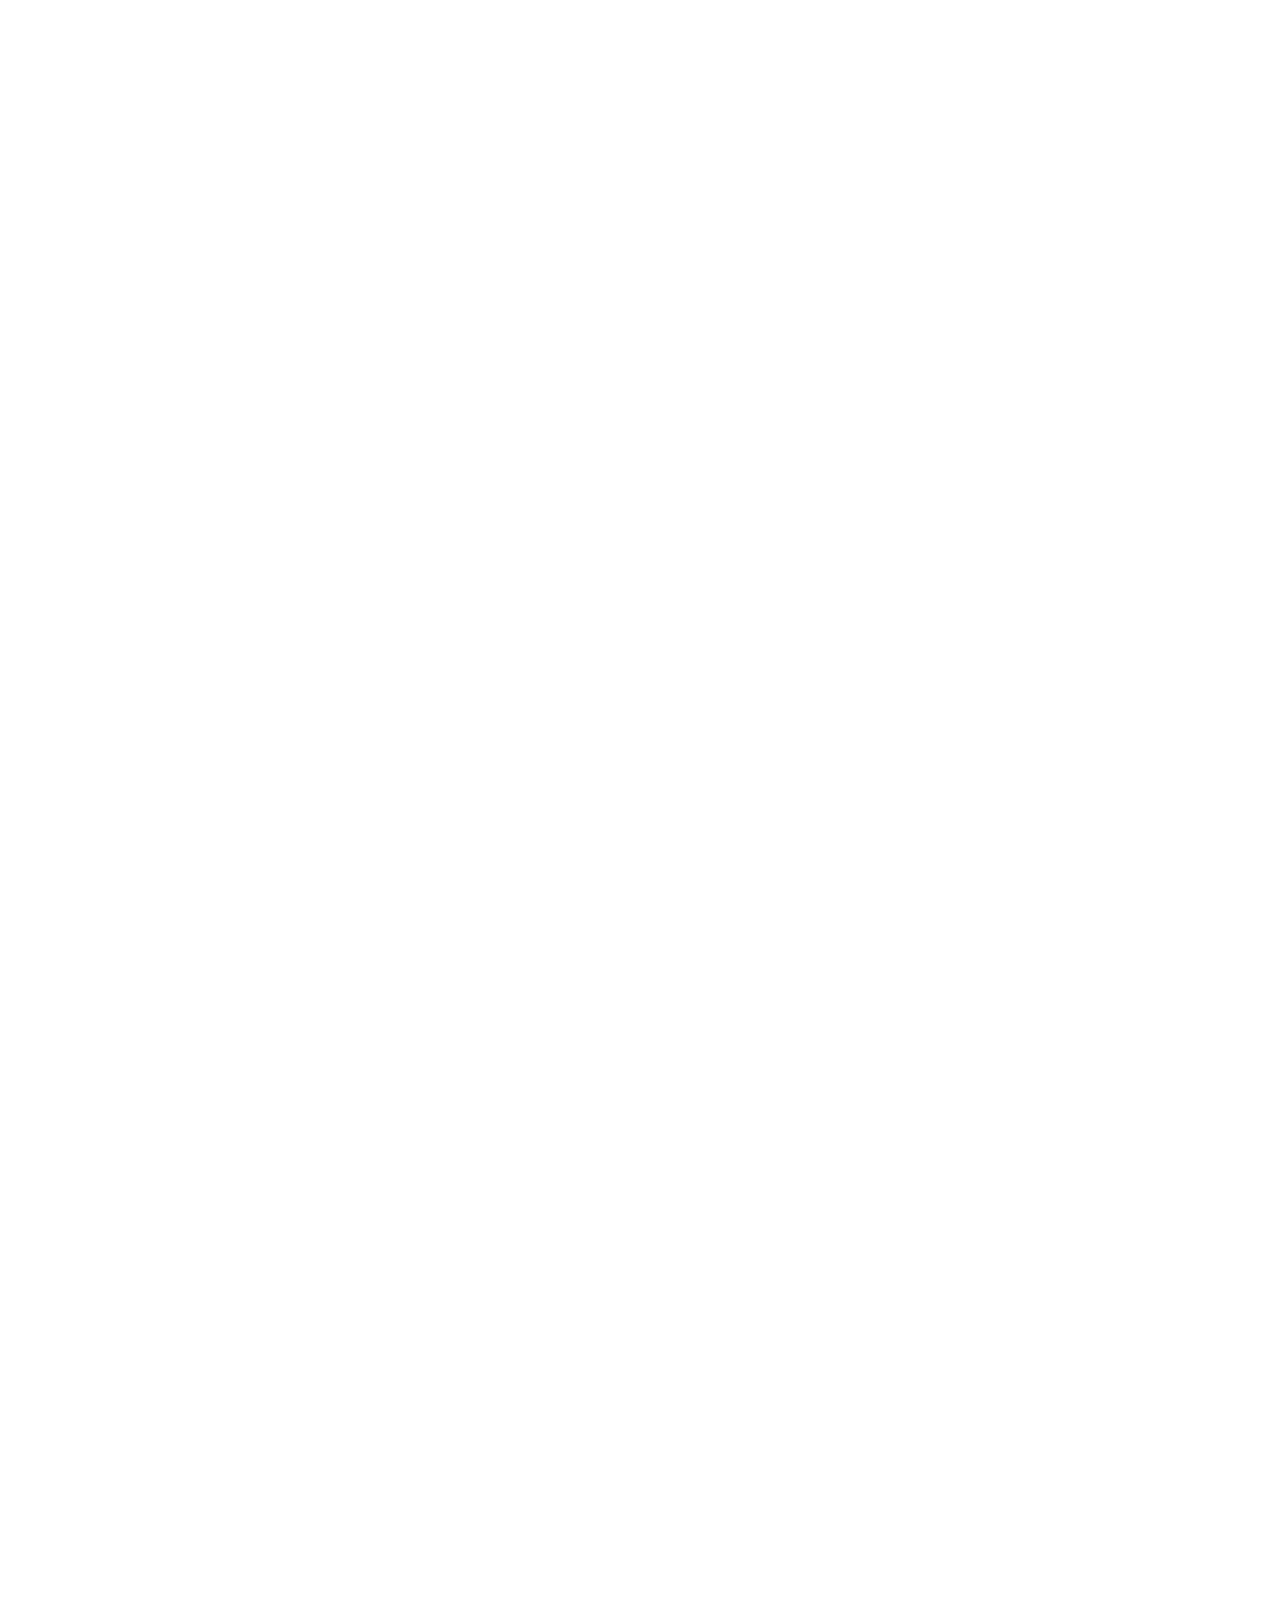
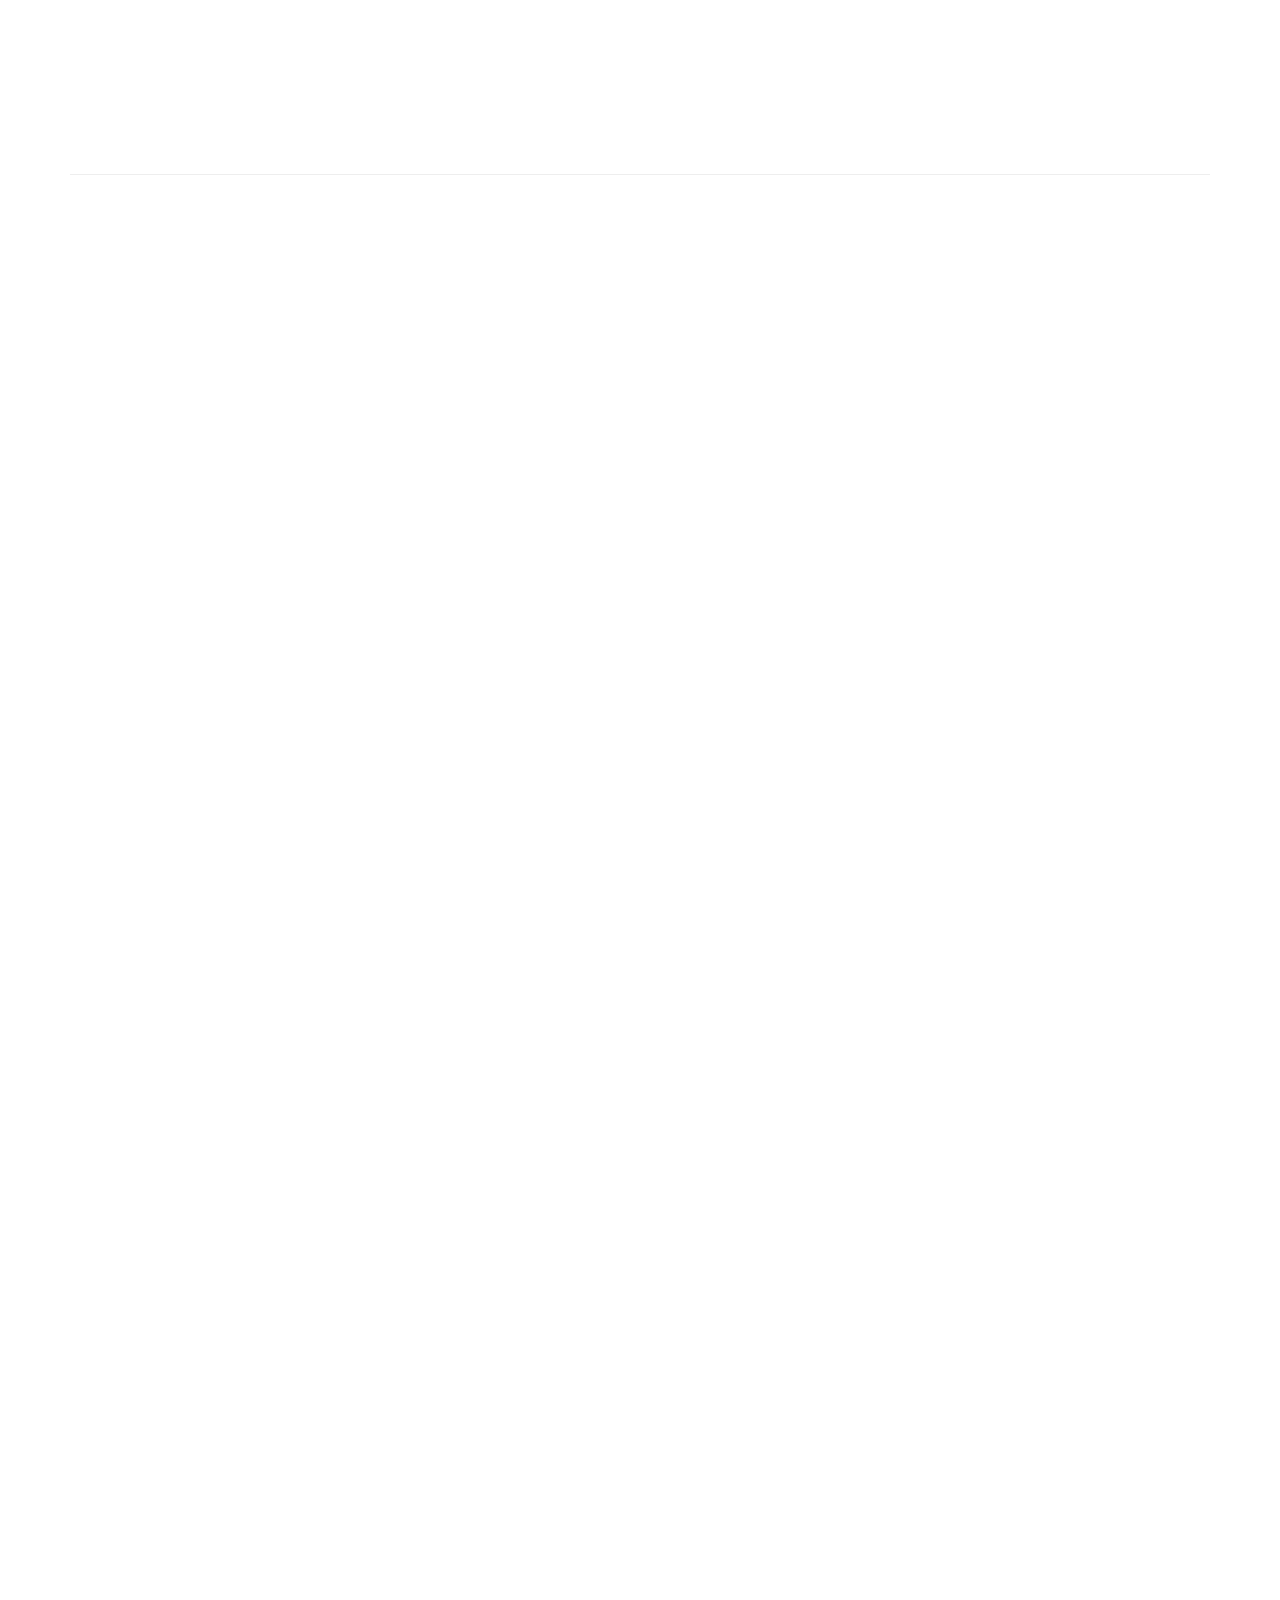
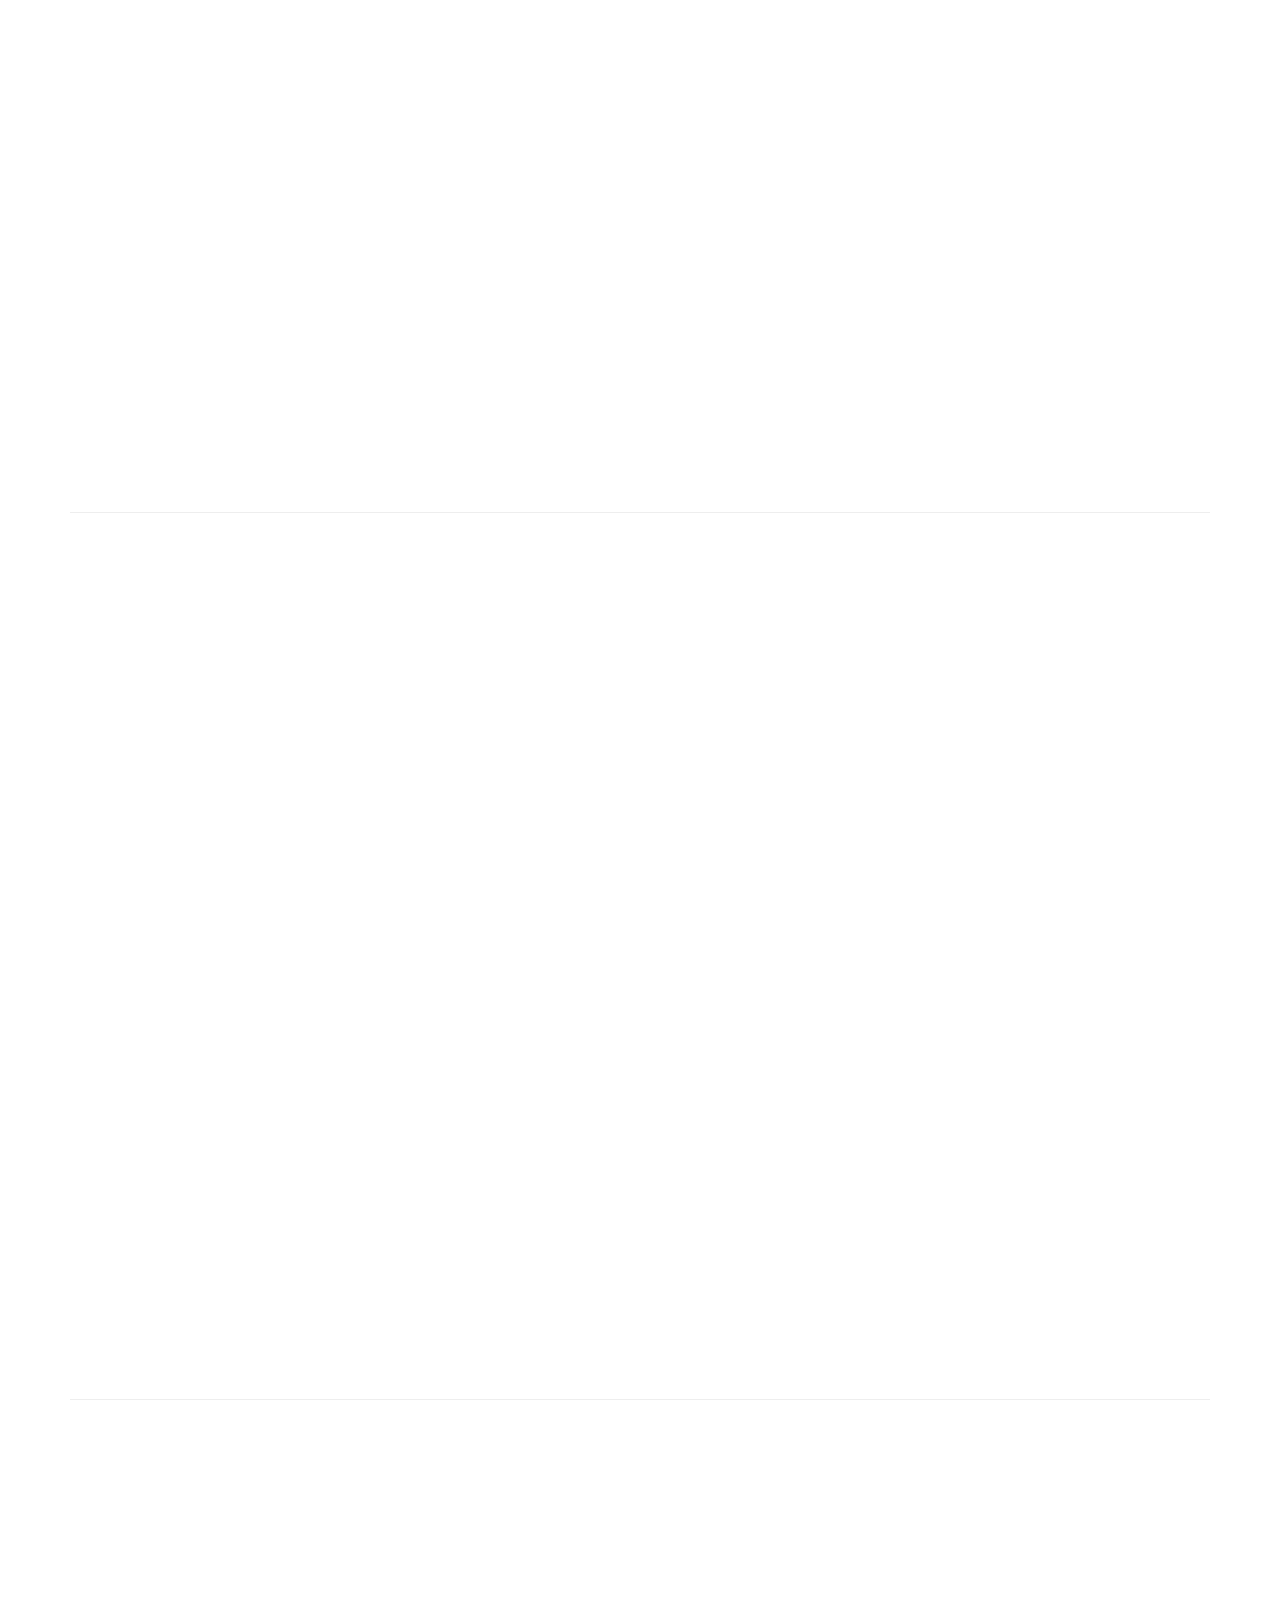
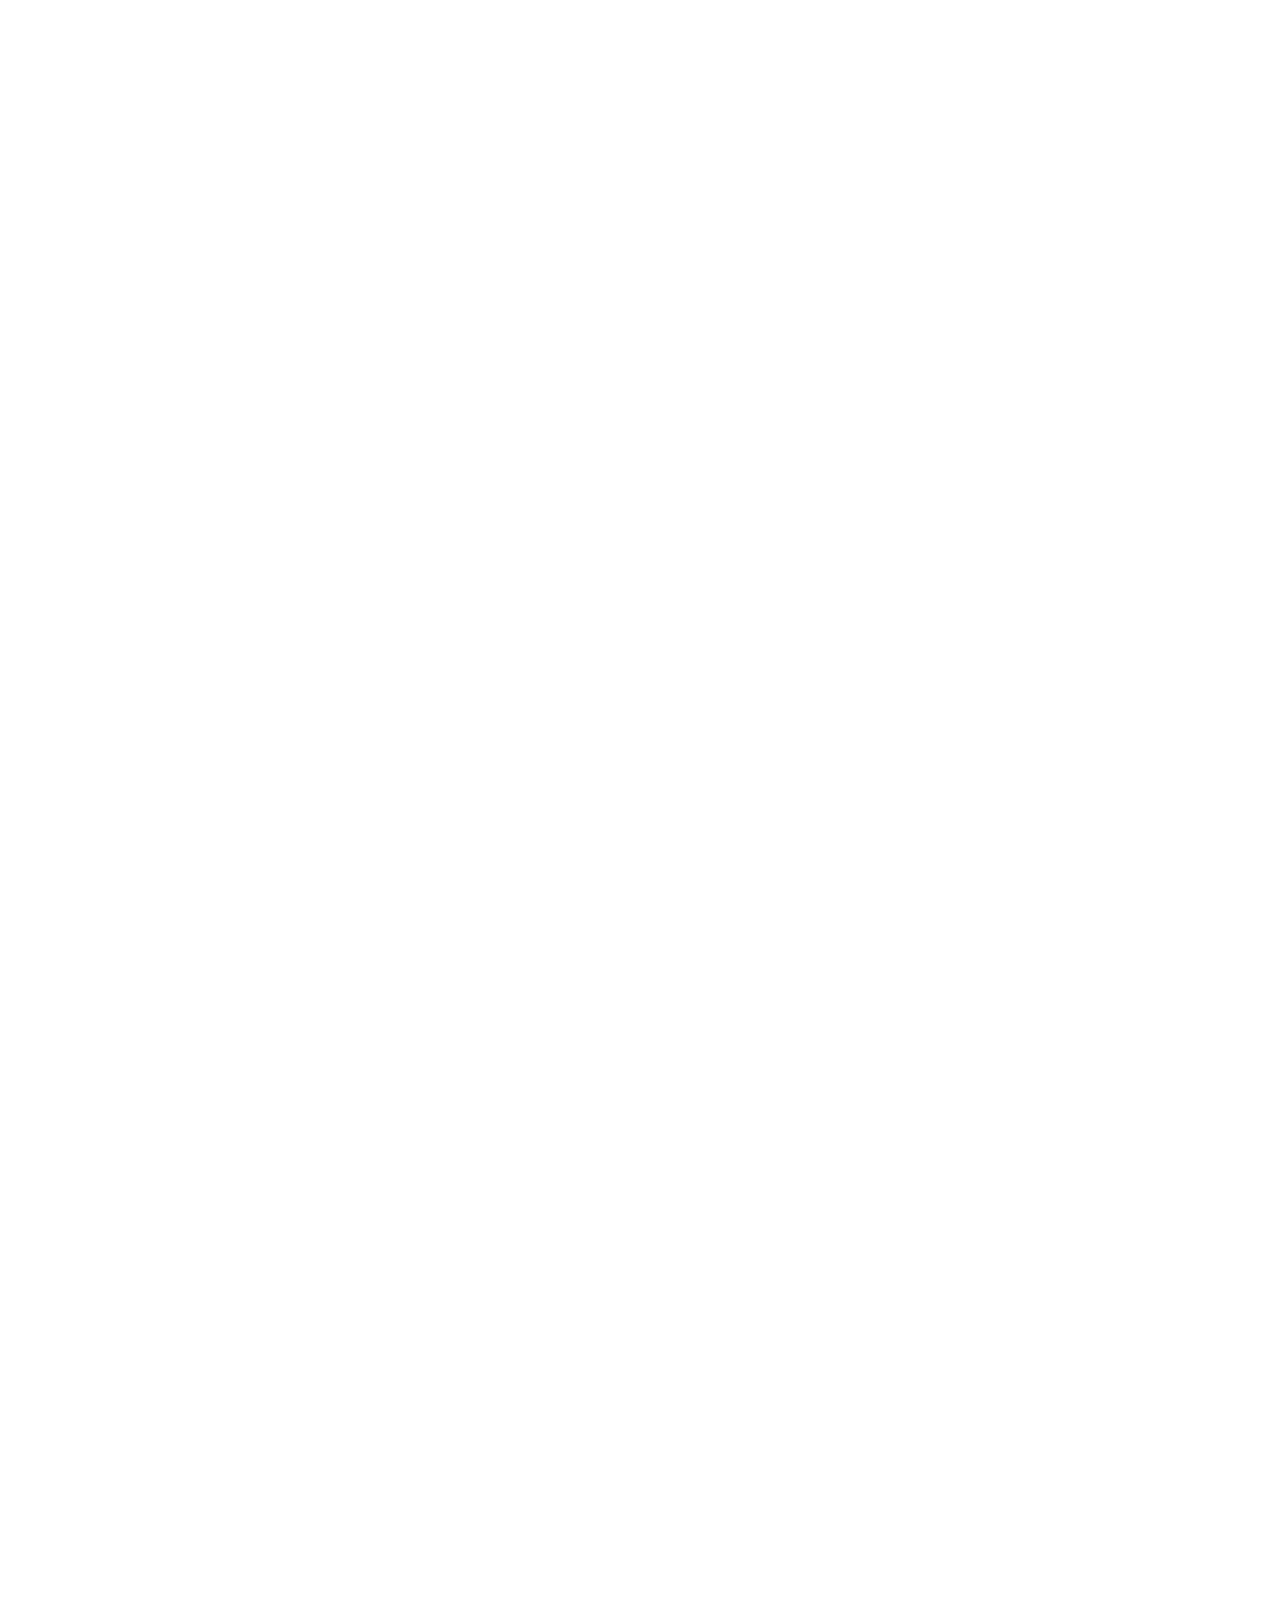
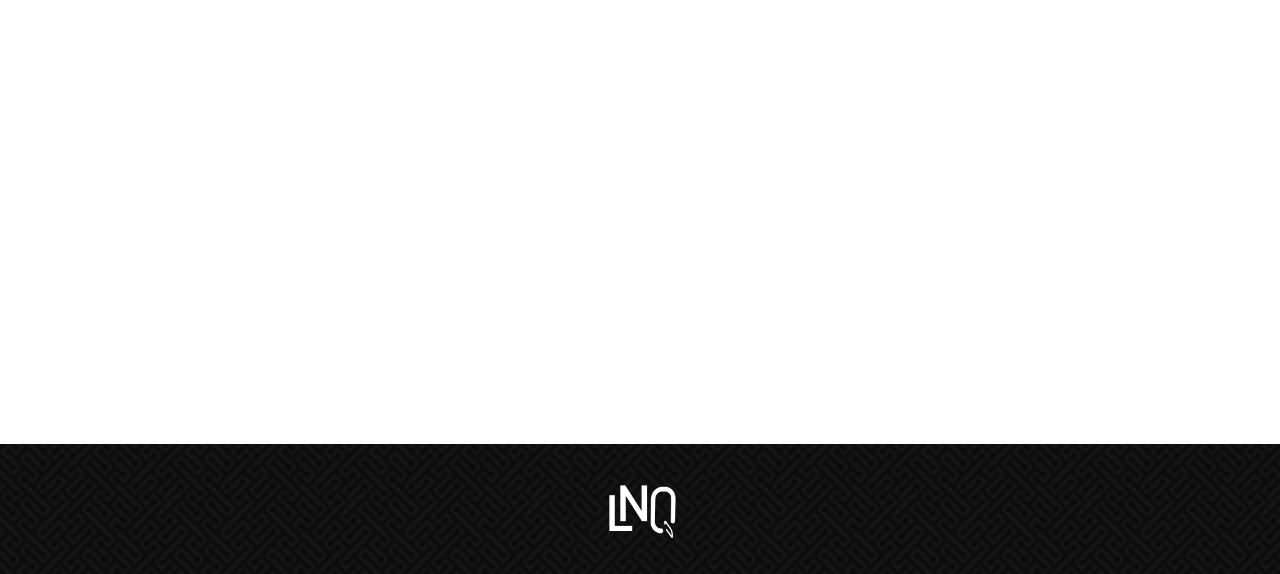
<file: thanks-for-signing-up.html>
<!doctype html>
<html>
<head>
<meta charset="utf-8">
<meta name="viewport" content="width=device-width, maximum-scale=1">

<title>LNQ Systems | Thanks for Signing Up</title>
<link rel="icon" href="favicon.png" type="image/png">
<link rel="shortcut icon" href="favicon.ico" type="img/x-icon">

<link href='http://fonts.googleapis.com/css?family=Montserrat:400,700' rel='stylesheet' type='text/css'>
<link href='http://fonts.googleapis.com/css?family=Open+Sans:400,300,800italic,700italic,600italic,400italic,300italic,800,700,600' rel='stylesheet' type='text/css'>

<link href="css/bootstrap.css" rel="stylesheet" type="text/css">
<link href="css/template-styling.css" rel="stylesheet" type="text/css">
<link href="css/font-awesome.css" rel="stylesheet" type="text/css">
<link href="css/responsive.css" rel="stylesheet" type="text/css">
<link href="css/animate.css" rel="stylesheet" type="text/css">
<link href="css/lnq-styling.css" rel="stylesheet" type="text/css">

<!--[if IE]><style type="text/css">.pie {behavior:url(PIE.htc);}</style><![endif]-->

<script type="text/javascript" src="js/jquery.1.8.3.min.js"></script>
<script type="text/javascript" src="js/bootstrap.js"></script>
<script type="text/javascript" src="js/jquery-scrolltofixed.js"></script>
<script type="text/javascript" src="js/jquery.easing.1.3.js"></script>
<script type="text/javascript" src="js/jquery.isotope.js"></script>
<script type="text/javascript" src="js/wow.js"></script>
<script type="text/javascript" src="js/classie.js"></script>


<!--[if lt IE 9]>
    <script src="js/respond-1.1.0.min.js"></script>
    <script src="js/html5shiv.js"></script>
    <script src="js/html5element.js"></script>
<![endif]-->


</head>
<body>
<div style="overflow:hidden;">
<header class="header" id="header"><!--header-start-->
	<div class="container">
    	<figure class="logo">
            <a href="index.html"><img src="img/lnq_logo.png" alt="LNQ Logo 1" id="lnq-logo"></a>  
        	<!-- <a href="#"><img src="img/lnq_logo_color_link.png" alt="LNQ Logo 1" id="lnq-logo"></a>	 -->
        </figure>	
        <h1 id="coming-soon" class="blue">Coming Soon</h1>
        <br>
        <ul class="we-create animated fadeInUp delay-1s">
        	<li>Thanks for signing up with LNQ.<br>
        	We'll keep you updated.</li>
        </ul>
    </div>
</div>
</header><!--header-end-->

<!-- still TODO : make LNQ logo higher up vertically on small screens, connect agile crm, input bios, add favicon -->



<section class="main-section team" id="team"><!--main-section team-start-->
    <div class="container">
        <h2>Meet The Team</h2><br>
       <!--  <h6>Tagline area.</h6> -->
        <div class="team-leader-block clearfix">
            <div class="team-leader-box wow fadeInDown delay-03s no-border-before">
              <!--   <div class="team-leader wow fadeInDown delay-03s"> 
                    <div class="team-leader-shadow"><a href="#"></a></div>
                    <img src="img/generic-profile-photo.jpg" alt="">
                    <ul>
                        <li><a href="#" class="fa-twitter"></a></li>
                        <li><a href="#" class="fa-facebook"></a></li>
                        <li><a href="#" class="fa-pinterest"></a></li>
                        <li><a href="#" class="fa-google-plus"></a></li>
                    </ul>
                </div> -->
                <div class="row">
                    <div class="col-sm-6 leader-1">
                        <h3>Ahsan Awan</h3>                         
                        <span>Co-founder, Chief Executive Officer</span>
                        <div class="social-icons text-center">
                            <a href="https://www.linkedin.com/in/ahsanawan/?authType=NAME_SEARCH&authToken=YmVn&locale=en_US&trk=tyah&trkInfo=clickedVertical%3Amynetwork%2CclickedEntityId%3A5090872%2CauthType%3ANAME_SEARCH%2Cidx%3A1-1-1%2CtarId%3A1484940628060%2Ctas%3Aahsan" target="none"><img src="img/social_linkedin.png"></a>
                            <a href="https://plus.google.com/117969772946400293436" target="none"><img src="img/social_googleplus.png"></a>

                        </div>                         
                        <p>Ahsan Awan is a founder, Board Director, and CEO of LNQ Systems, as well as the founder and CEO of American Presswire. He is the former CEO of Occulex, an augmented reality medical device and imaging technology developer, and former CEO of Global CINRG, a multinational biopharma CRO. He also served as founding Director of the Clinical Trials Division of Pharmalink, Inc., a pharmaceutical product reverse distributor, as well as Director of Development at California Northstate University.</p>
                    </div><!-- end .col-sm-6 -->
                    <div class="col-sm-6">
                        <p>Mr. Awan caused operational growth that lead to successful contingent resourcing efforts in nearly 100 different countries and involving nearly 200 pharmaceutical products over a 10 year period. His achievements and success in pharmaceuticals and healthcare have been acknowledged in PharmaVioce Magazine, where he was a member of the prestigious PharmaVoice 100 in 2006, 2007, 2009 and 2011. He brought seasoned software development, clinical development, contingent workforce and outsourcing leadership experience to the Clinical Trials Division of PharmaLink, where he was the principal architect of the TRAPS™ Supply Chain Management and drug accountability software system. He also led a CNU team that developed one of the most innovative governance systems and curricular models for medical education in the world. He attended the University of Oregon, The George Washington University, and the University of Florida.</p>
                        <p>Mr. Awan serves as a Key Opinion Leader and Consultant to numerous Wall Street hedge and mutual funds, investment banks and firms, as well as a handful of private and public companies involved in technology, software, healthcare, pharmaceuticals, medical device, and other related enterprises.</p>
                    </div><!-- end .col-sm-6 -->
                </div><!-- end div .row -->
            </div>
        </div>
        <div class="team-leader-block clearfix">
            <div class="team-leader-box  wow fadeInDown delay-03s">
<!--                 <div class="team-leader wow fadeInDown delay-03s"> 
                    <div class="team-leader-shadow"><a href="#"></a></div>
                    <img src="img/generic-profile-photo.jpg" alt="">
                    <ul>
                        <li><a href="#" class="fa-twitter"></a></li>
                        <li><a href="#" class="fa-facebook"></a></li>
                        <li><a href="#" class="fa-pinterest"></a></li>
                        <li><a href="#" class="fa-google-plus"></a></li>
                    </ul>
                </div> -->
                <div class="row">
                    <div class="col-sm-6 leader-3">
                        <h3>Neil Manning</h3>                      
                        <span>Co-founder, Chief Operating Officer</span>
                        <div class="social-icons text-center">
                            <a href="https://www.linkedin.com/in/neilmanning/?authType=NAME_SEARCH&authToken=hro4&locale=en_US&trk=tyah&trkInfo=clickedVertical%3Amynetwork%2CclickedEntityId%3A5144003%2CauthType%3ANAME_SEARCH%2Cidx%3A1-1-1%2CtarId%3A1484940611588%2Ctas%3Aneil%20manning" target="none"><img src="img/social_linkedin.png"></a>
                            <a href="https://twitter.com/nmann1" target="none"><img src="img/social_twitter.png"></a>
                            <!-- <a href="https://www.facebook.com/nmann1?ref=br_rs" target="none"><img src="img/social_facebook.png"></a> -->
                        </div>                          
                        <p>Neil Manning is a founder, Board Director, and COO of LNQ Systems, an Executive Director of American Presswire, and Manager of Professional Services at a fortune 500 software development firm. He is a former project executive at EPIQ Systems, a legal services firm that facilitated numerous large Class Action lawsuits including the creation of software to process claims, determine awards, and deliver payments to class members.</p>
                    </div><!-- end .col-sm-6 -->
                    <div class="col-sm-6">
                        <p>Mr. Manning is a key client relationship manager. His achievements and success in the legal and technology fields have been widely recognized. His teams represent anywhere from 30 to 70 percent of his division’s revenue, and he has been trusted with the most complex projects and largest team oversight. Some of the major class action cases Mr. Manning oversaw include: the Exxon Valdez Oil Spill, In Re Managed Care Litigation, and Hurricane Katrina Insurance Mediations. More recently, Mr. Manning has moved into the technology development field working with top tier Banks and Credit Unions developing technological solutions to help ease the movement of money, provide simple solutions to assist banks in the move away from the brick and mortar and into the virtual space, retaining and building end-users, and increasing revenue 10-fold. He attended the University of Oregon, the University of Portland, and holds numerous leadership and management certificates.</p>
                        <p>Mr. Manning serves as a Key Opinion Leader and Consultant to Wall Street hedge and mutual funds, investment banks and companies involved in banking, financial technology, software development, and other related business sectors.</p>
                    </div><!-- end .col-sm-6 -->
                </div><!-- end div .row -->
            </div><!-- end team-laeder-box -->
        </div>
        <div class="team-leader-block clearfix">
            <div class="team-leader-box wow fadeInDown delay-03s">
                <!-- <div class="team-leader  wow fadeInDown delay-06s"> 
                    <div class="team-leader-shadow"><a href="#"></a></div>
                    <img src="img/generic-profile-photo.jpg" alt="">
                    <ul>
                        <li><a href="#" class="fa-twitter"></a></li>
                        <li><a href="#" class="fa-facebook"></a></li>
                        <li><a href="#" class="fa-pinterest"></a></li>
                        <li><a href="#" class="fa-google-plus"></a></li>
                    </ul>
                </div> -->
                <div class="row">
                    <div class="col-sm-6 leader-4">
                        <h3>Alison Ostendorf</h3>
                        <span>Co-founder, Chief Product Officer</span>
                        <div class="social-icons text-center">
                            <a href="https://www.linkedin.com/in/alison-ostendorf-6a36a020/" target="none"><img src="img/social_linkedin.png"></a>
                            <a href="https://twitter.com/OstendorfAlison" target="none"><img src="img/social_twitter.png"></a>  
                            <a href="http://alisonostendorf.com/" target="none"><img src="img/icon_desktop.png"></a>                       
                        </div>
                        <p>Alison Ostendorf is a founder, Board Director, and CPO of LNQ Systems, as well as the founder of Responsive Redesign, and founder of Conscious Office Inc., a business products supplier focused on green supply chain and scalable environmental sustainability. She is a former licensed real estate agent in the state of New York, as well as a highly experienced laboratory scientist focused on optical fluorescence and confocal microscopy focused on improving targeting and mapping of cell activity and interaction. Ms. Ostendorf is also an experienced lighting design and stage management expert with nearly a decade of experience involving over 120 different shows in the San Francisco Bay Area and New York City.</p>
                    </div><!-- end .col-sm-6 -->
                    <div class="col-sm-6">
                        <p>Ms. Ostendorf is a self-taught coder responsible for software that automates the investment property location process. She oversees a rapidly growing agency responsible for the development of a half dozen disruptive technologies as well as FundImpact.io, a site that aids investors with the identification and location of social ventures they’re passionate about. At the age of 20, she was considered a confocal and fluorescence microscopy expert and was teaching PhD students. She attended the University of California, Berkeley, and Merritt College.</p> 
                        <p>Ms. Ostendorf is a member of the Social Venture Network and the American Sustainable Business Council. She serves as a Key Opinion Leader and Consultant to Wall Street hedge and mutual funds, investment banks and firms, as well as a handful of companies involved in technology, software, real estate, and various other enterprises.</p>
                    </div><!-- end .col-sm-6 -->
                </div><!-- end div .row -->
            </div><!-- end .team-leader-box -->
        </div><!-- end .team-leader-block -->
        <hr>
        <div class="team-leader-block clearfix">
            <div class="team-leader-box wow fadeInDown delay-03s no-border-before">
              <!--   <div class="team-leader wow fadeInDown delay-03s"> 
                    <div class="team-leader-shadow"><a href="#"></a></div>
                    <img src="img/generic-profile-photo.jpg" alt="">
                    <ul>
                        <li><a href="#" class="fa-twitter"></a></li>
                        <li><a href="#" class="fa-facebook"></a></li>
                        <li><a href="#" class="fa-pinterest"></a></li>
                        <li><a href="#" class="fa-google-plus"></a></li>
                    </ul>
                </div> -->
                <div class="row">
                    <div class="col-sm-6 leader-1">
                        <h3>Matthew Woodget</h3>
                        <span>Chief Marketing Officer</span>
                        <p>Matthew Woodget is the CMO of LNQ Systems, as well as the founder and Chief Strategist of Go Narrative, a strategic marketing enterprise focused on business storytelling. He is a former SVP of Emphatic Thinking, and a former Senior Manager at Microsoft. He has also held multiple positions at Intel Corp.</p>
                    </div><!-- end .col-sm-6 -->
                    <div class="col-sm-6">
                        <p>Mr. Woodget is an award winning marketing campaign producer whose work has been directly responsible for more than doubling enterprise revenue. He has successfully filed a patent and led the launch of a near billion dollar Microsoft subsidiary. He has also led global partnerships with the Lotus Formula One auto racing team, and he has overseen global events catering to nearly 200,000 customers. He attended the University of Kent at Canterbury, U.K.</p>
                        <p>Mr. Woodget serves as a Key Opinion Leader and Consultant to numerous Wall Street hedge and mutual funds, investment banks and firms, as well as a handful of private and public companies involved in technology, software, and a number of other enterprises.</p>
                    </div><!-- end .col-sm-6 -->
                </div><!-- end div .row for Matt Woodget -->
            </div><!-- end team-leader-box -->
        </div><!-- end team-leader-block -->
        <div class="team-leader-block clearfix">
            <div class="team-leader-box wow fadeInDown delay-03s no-border-before">
              <!--   <div class="team-leader wow fadeInDown delay-03s"> 
                    <div class="team-leader-shadow"><a href="#"></a></div>
                    <img src="img/generic-profile-photo.jpg" alt="">
                    <ul>
                        <li><a href="#" class="fa-twitter"></a></li>
                        <li><a href="#" class="fa-facebook"></a></li>
                        <li><a href="#" class="fa-pinterest"></a></li>
                        <li><a href="#" class="fa-google-plus"></a></li>
                    </ul>
                </div> -->
                <div class="row">
                    <div class="col-sm-6 leader-1">
                        <h3>Bobby Kaura</h3>
                        <span>Chief Strategy Officer</span>
                        <p>Bobby is the CSO of LNQ Systems, as well as an Associate Director of Market Business Development at Illumina Inc., a global leader in the development, manufacture, and marketing of genomics technologies. He has spent numerous years at the nexus of healthcare and technology, leading and delivering initiatives to achieve better outcomes for patients.  He recently left the NHS sector, and prior to that was the Head of Strategy and Marketing at Thermaprox, as well as the former UK Healthcare Strategist and Program Lead, Chief of Staff, and Strategic Projects Manager for F. Hoffmann-La Roche AG, one of the world’s largest and most respected biopharma and health science enterprises.</p>
                    </div><!-- end .col-sm-6 -->
                    <div class="col-sm-6">
                        <p>Bobby has spent years overseeing high level corporate strategy both externally as it relates to policy and communication, as well as internally as it relates to the confluence of science, finance and IT. He has successfully secured investment from the Sustainability Transformation Fund bringing about improved access to care for patients , as well as authoring a paper on thermal mass and the cold supply chain to support grant applications from the Gates Foundation, GAVI and UNESCO. He has extensive experience in conceiving and transforming strategy in to operational deliverables, developing business use cases, writing white papers, and working with complex data analytics.  He attended the University of London.</p>
                        <p>Bobby serves as an Advisor and Consultant to numerous Accelerators, as well as a handful of private and public companies involved in technology, healthcare, biotechnology and pharmaceuticals.</p>
                    </div><!-- end .col-sm-6 -->
                </div><!-- end div .row for Matt Woodget -->
            </div><!-- end team-leader-box -->
        </div><!-- end team-leader-block -->
        <div class="team-leader-block clearfix">
            <div class="team-leader-box wow fadeInDown delay-03s no-border-before">
              <!--   <div class="team-leader wow fadeInDown delay-03s"> 
                    <div class="team-leader-shadow"><a href="#"></a></div>
                    <img src="img/generic-profile-photo.jpg" alt="">
                    <ul>
                        <li><a href="#" class="fa-twitter"></a></li>
                        <li><a href="#" class="fa-facebook"></a></li>
                        <li><a href="#" class="fa-pinterest"></a></li>
                        <li><a href="#" class="fa-google-plus"></a></li>
                    </ul>
                </div> -->            
                <div class="row">
                    <div class="col-sm-6 leader-1">
                        <h3>James Gleason</h3>
                        <span>Chief Financial Officer</span>
                        <div class="social-icons text-center">
                            <a href="https://www.linkedin.com/in/james-gleason-03b5a73/" target="none"><img src="img/social_linkedin.png"></a>
                            <!-- <a href="https://www.facebook.com/jim.gleason.967" target="none"><img src="img/social_facebook.png"></a>                             -->
                        </div>
                        
                        <p>James Gleason is a Board Director and CFO of LNQ Systems, as well as a Senior Manager of Operations Finance at Masimo Corp., a leading publicly-traded medical technology company. He is a former Finance Manager and Senior Analyst at Ciena Corp. and MetLife, former VP of Finance at Digital Broadband, Inc., and a former finance consultant with significant experience at Ingram Micro, Taco Bell Corp, El Pollo Loco, and Diedrich Coffee.</p>
                    </div><!-- end .col-sm-6 -->
                    <div class="col-sm-6">
                        <p>Mr. Gleason oversees development and management of a $300MM annual operating expense budget and conducts capital planning and ROI analysis for $100MM of annual capital purchases for a $600MM global enterprise where he supports budgeting and forecasting for R&amp;D, G&amp;A, Marketing and Sales functions. He has overseen financial management and expense tracking of $100MM new building purchase and construction project, development of a $30MM marketing and advertising budget, development of a $12MM annual IT budget and operating plan, as well as development and oversight of product lifecycle, product warranty, and multinational production inventory. He has also provided strategic development and support for companies like Ford, Visteon, Kaiser, Shell Oil, and PG&ambp;E. He attended the University of Oregon and the University of Southern California.</p>
                        <p>Mr. Gleason serves as a Key Opinion Leader and Consultant to numerous Wall Street hedge and mutual funds, investment banks and firms, as well as a handful of private and public companies involved in technology, healthcare, medical device, and other related enterprises.</p>
                    </div><!-- end .col-sm-6 -->
                </div><!-- end div .row for Matt Woodget -->
            </div><!-- end team-leader-box -->            
        </div><!-- end team-leader-block -->  
        <div class="team-leader-block clearfix">
            <div class="team-leader-box wow fadeInDown delay-03s no-border-before">
              <!--   <div class="team-leader wow fadeInDown delay-03s"> 
                    <div class="team-leader-shadow"><a href="#"></a></div>
                    <img src="img/generic-profile-photo.jpg" alt="">
                    <ul>
                        <li><a href="#" class="fa-twitter"></a></li>
                        <li><a href="#" class="fa-facebook"></a></li>
                        <li><a href="#" class="fa-pinterest"></a></li>
                        <li><a href="#" class="fa-google-plus"></a></li>
                    </ul>
                </div> -->
                <div class="row">
                    <div class="col-sm-6 leader-2">
                        <h3>Bryan Young</h3>
                        <span>Chief Technology Officer</span>
                        <p>Bryan Young is the Chief Technology Officer of LNQ Systems, as well as the CTO of WaterIQ, an advanced analytics firm using AI and IoT to optimize water conservation. He is a full stack engineer and has more than 20 years of experience working in Fortune 500 companies. He has served as a Senior Software Architect and Alliance Manager at Lenovo, and he has held multiple positions at both Intel Corp. and the SAS Institute.</p>
                    </div><!-- end .col-sm-6 -->
                    <div class="col-sm-6">
                        <p>Mr. Young has filed over 40 patent applications and has 7 patents issued in his name. He has developed and driven software innovation across numerous products and platforms including Lenovo ThinkStation products and an AutoCAD LT system bundle in partnership with Autodesk. He has created and executed software partnership strategies and grown service offerings related to multiple technology products and brands. He has led the design and development of multiple mobile and web-based applications leveraging both internal and external teams, has created multiple industry-first solutions, and has guided product campaigns in the US and China. His efforts have been instrumental in growing both customer and partner relationships, as well as causing significant cost reductions and revenue growth.</p>
                        <p>Mr. Young attended the North Carolina State University, and the University of North Carolina. He holds numerous certifications and serves as a Key Opinion Leader and Consultant to Wall Street hedge and mutual funds, investment banks and companies involved in financial communication and healthcare.</p>
                    </div><!-- end .col-sm-6 -->
                </div><!-- end div .row for Matt Woodget -->
            </div><!-- end team-leader-box -->
        </div><!-- end team-leader-block -->       
        <hr>   
        <div class="team-leader-block clearfix">
            <div class="team-leader-box wow fadeInDown delay-03s no-border-before">
              <!--   <div class="team-leader wow fadeInDown delay-03s"> 
                    <div class="team-leader-shadow"><a href="#"></a></div>
                    <img src="img/generic-profile-photo.jpg" alt="">
                    <ul>
                        <li><a href="#" class="fa-twitter"></a></li>
                        <li><a href="#" class="fa-facebook"></a></li>
                        <li><a href="#" class="fa-pinterest"></a></li>
                        <li><a href="#" class="fa-google-plus"></a></li>
                    </ul>
                </div> -->
                <div class="row">
                    <div class="col-sm-6 leader-2">
                        <h3>Jennifer Truong</h3>
                        <span>Director of Operations</span>
                        <div class="social-icons text-center">
                            <a href="https://www.linkedin.com/in/jennifer-ks-truong" target="none"><img src="img/social_linkedin.png"></a>
                        </div>                            
                        <p>Jennifer Truong is the Director of Operations of LNQ Systems and a Registered Nurse at the Miller Children’s and Women’s Hospital (Long Beach, CA) and Children’s Hospital of Orange County (Orange, CA). She is a former Operations Manager at Merrill Corp, a provider of technology-enabled platforms for secure content sharing, communications and disclosure services for regulated industries, as well as a former Site Supervisor and Senior Project Manager at RR Donnelley, a global integrated service provider of optimized multichannel marketing and business communication solutions.</p>
                        <p>Ms. Truong is an agile cross-functional team leader. Her achievements and success in the financial communications and healthcare fields have been widely recognized. She has implemented continuous improvement and 5S methodology initiatives to streamline workflows, overseen multi-million dollar site budgets, and she has been the cross-functional contact lead across multiple functional groups including investment banking, legal, accounting, and executive management. She has coordinated SEC filings, initial public offerings, mergers and acquisitions, debt transactions, annual and quarterly reports, as well as press releases published on US, European and Asian exchanges dealing with companies such as Google, HP/Compaq, TiVo, Deutsche Telekom, Edwards Life Sciences, Masimo, Satyam, and Christian Dior. She has international operations experience working in Paris, London, and Frankfurt, and in Haiti.</p>
                    </div><!-- end .col-sm-6 -->
                    <div class="col-sm-6">
                        <p>As a healthcare professional, Ms. Truong specializes in NICU Small Baby Unit care protocols, focusing on unique needs of early birth and extremely low birth weight infants. In that role, she steers cross-disciplinary operations in order to cause optimal patient outcomes. Her added interest in continuous quality improvement, quality control, and communication reinforce her commitment to excellence. Philanthropically, she co-leads multi-disciplinary medical missions to Haiti providing leadership, education, mobile acute care, and establishing virtual medical operations.</p>
                        <p>Ms. Truong attended the University of Oregon, the California State University - Long Beach, the Université de Paris, Sorbonne, and the American University of Paris. She holds numerous certifications and serves as a Key Opinion Leader and Consultant to Wall Street hedge and mutual funds, investment banks and companies involved in financial communication and healthcare.</p>
                    </div><!-- end .col-sm-6 -->
                </div><!-- end div .row for Matt Woodget -->
            </div><!-- end team-leader-box -->
        </div><!-- end team-leader-block -->           
        <div class="team-leader-block clearfix">
            <div class="team-leader-box wow fadeInDown delay-03s no-border-before">
              <!--   <div class="team-leader wow fadeInDown delay-03s"> 
                    <div class="team-leader-shadow"><a href="#"></a></div>
                    <img src="img/generic-profile-photo.jpg" alt="">
                    <ul>
                        <li><a href="#" class="fa-twitter"></a></li>
                        <li><a href="#" class="fa-facebook"></a></li>
                        <li><a href="#" class="fa-pinterest"></a></li>
                        <li><a href="#" class="fa-google-plus"></a></li>
                    </ul>
                </div> -->
                <div class="row">
                    <div class="col-sm-6 leader-2">
                        <h3>Matt Zlaket</h3>
                        <span>Director of Quality Assurance/Quality Control</span>
                        <p>Matt Zlaket is the Director of QA/QC for LNQ Systems, as well as an owner and Managing Director of Close Curtain, a digital development and design firm. He is also a musician/vocalist with over 700 recorded tracks, and he performs with a touring musical act, M2 and The People. He is also a professional sports photographer associated with American Presswire.</p>
                    </div><!-- end .col-sm-6 -->
                    <div class="col-sm-6">
                        <p>Mr. Zlaket is a former Project Coordinator at Special Order Systems, an IP telephony-focused firm that provides advanced voice and data solutions to small and medium size businesses. He also worked for US Bancorp, where he managed commercial cash vault activity across Northern California.</p>
                        <p>Mr. Zlaket attended Sierra College. He is an experienced agile project manager and cross-functional operations leader focusing on the synchronization of cadence between product design and product engineering. This is exactly what he does for LNQ. As a creative problem solver and content creator, Mr. Zlaket’s achievements have been recognized throughout the region. He has been trusted with many sensitive and high profile projects. More recently, Mr. Zlaket has moved into the technology development field working with enterprise class mobile application development and APIs.</p>
                    </div><!-- end .col-sm-6 -->
                </div><!-- end div .row for Matt Woodget -->
            </div><!-- end team-leader-box -->
        </div><!-- end team-leader-block -->
        <div class="team-leader-block clearfix">
            <div class="team-leader-box wow fadeInDown delay-03s no-border-before">
              <!--   <div class="team-leader wow fadeInDown delay-03s"> 
                    <div class="team-leader-shadow"><a href="#"></a></div>
                    <img src="img/generic-profile-photo.jpg" alt="">
                    <ul>
                        <li><a href="#" class="fa-twitter"></a></li>
                        <li><a href="#" class="fa-facebook"></a></li>
                        <li><a href="#" class="fa-pinterest"></a></li>
                        <li><a href="#" class="fa-google-plus"></a></li>
                    </ul>
                </div> -->
                <div class="row">
                    <div class="col-sm-6 leader-2">
                        <h3>David Barpal</h3>
                        <span>Director of Data Services</span>
                        <p>David Barpal is the Director of Data for LNQ Systems, and a Partner at SRS Industrial, an e-commerce retailer of industrial surplus. He has over thirty years of experience as an IT professional with extensive experience in Z/OS performance analysis, DB2 database management and financial services compliant data management and system design. He is a former Senior Performance Analyst and Senior DBA at Charles Schwab and Visa, as well as a former System Programmer and DBA at Syntex, CTG, and Westinghouse. He is responsible for the design and development of LNQ Systems databases and data management systems.</p>
                    </div><!-- end .col-sm-6 -->
                    <div class="col-sm-6">
                        <p>Mr. Barpal has designed and developed multiple production and test servers as well as web servers, remote access systems, and VPNs. He has installed, configured, and maintained multiple DB2, SQL, and MySQL databases, as well as written and maintained multiple web based control applications. He has provided multi-sysplex operational support overseeing 10-way CICS/DB2 data sharing environments, monitoring trends and performance issues, and optimizing systems for market demands across 21 LPARS. He has overseen resource utilization reduction monitoring, system certification, analysis and reporting on mission critical projects for Java and DB2-based systems. In addition, he has managed application, production, and environmental support, participated in disaster recovery planning, and managed all aspects of SQL and DB2 application development, table design, object creation, performance analysis, and production support.</p>
                        <p>Mr. Barpal attended DeVry University. He serves as a Key Opinion Leader and Consultant to investment firms and companies dealing with big data and complex data systems.</p>
                    </div><!-- end .col-sm-6 -->
                </div><!-- end div .row for Matt Woodget -->
            </div><!-- end team-leader-box -->
       </div><!-- end team-leader-block -->   
       <hr>          
       <div class="team-leader-block clearfix">
            <div class="team-leader-box wow fadeInDown delay-03s no-border-before">
              <!--   <div class="team-leader wow fadeInDown delay-03s"> 
                    <div class="team-leader-shadow"><a href="#"></a></div>
                    <img src="img/generic-profile-photo.jpg" alt="">
                    <ul>
                        <li><a href="#" class="fa-twitter"></a></li>
                        <li><a href="#" class="fa-facebook"></a></li>
                        <li><a href="#" class="fa-pinterest"></a></li>
                        <li><a href="#" class="fa-google-plus"></a></li>
                    </ul>
                </div> -->
                <div class="row">
                    <div class="col-sm-6 leader-2">
                        <h3>Christopher Perry</h3>
                        <span>Lead Product Design Engineer</span>
                        <p>Christopher Perry is the Lead Product Design Engineer at LNQ Systems, as well as a lead and senior developer at The Grid Agency, Prestwood IT, Sketchbook Creative, Close Curtain, and Webdogs. He focuses on web design and development, Planning, prototyping, CMS and eCommerce development, theming, DNS/server maintenance, and SEO.</p>
                    </div><!-- end .col-sm-6 -->
                    <div class="col-sm-6">
                        <p>Mr. Perry is a self-taught coder proficient in hand-coded HTML and CSS, JavaScript (jQuery and three.js 3D animation language), PHP, and WebGL. He is also proficient in all aspects of Adobe Creative Suite, Coda &nbsp; Atom text editors, Wordpress CMS, Woocommerce eCommerce platform, as well as frameworks including Zurb Foundation and Twitter Bootstrap. He also has extensive photography and print design experience.</p>
                        <p>He attended Sierra College and has degrees in web design, graphic design, and digital illustration. He serves as an adviser and consultant to a handful of companies involved in technology, mobile application software, and various other enterprises.</p>
                    </div><!-- end .col-sm-6 -->
                </div><!-- end div .row for Matt Woodget -->
            </div><!-- end team-leader-box -->
        </div><!-- end team-leader-block -->
        <div class="team-leader-block clearfix">
            <div class="team-leader-box wow fadeInDown delay-03s no-border-before">
              <!--   <div class="team-leader wow fadeInDown delay-03s"> 
                    <div class="team-leader-shadow"><a href="#"></a></div>
                    <img src="img/generic-profile-photo.jpg" alt="">
                    <ul>
                        <li><a href="#" class="fa-twitter"></a></li>
                        <li><a href="#" class="fa-facebook"></a></li>
                        <li><a href="#" class="fa-pinterest"></a></li>
                        <li><a href="#" class="fa-google-plus"></a></li>
                    </ul>
                </div> -->
                <div class="row">
                    <div class="col-sm-6 leader-2">
                        <h3>Bryan Kenote</h3>
                        <span>Product Engineer</span>
                        <p>Bryan Kenote is a Product Engineer for LNQ Systems. He is a former Senior Project Team Member at Intel, where he contributed features and produced documentation for the development of web APIs. He also worked with MBT Marketing where he focused on mobile and web application development. He has also assisted in the teaching of object oriented C++ at Oregon State University.</p>
                    </div><!-- end .col-sm-6 -->
                    <div class="col-sm-6">
                        <p>As a software developer, Mr. Kenote is experienced with C/C++, JavaScript, HTML, CSS, Java, Python, Swift, and PHP programming languages. He is also experienced with Git, SVN, Node, MongoDB, SQL, Xcode, and Android studio tools and frameworks. He has designed and developed multiple production and test applications, in whole or in part, for web and mobile environments, and he has designed and developed tables, objects, and performance monitors for multiple databases.</p>
                        <p>Mr. Kenote attended Oregon State University, where he focused on software engineering and web development, CPU and network architecture, database design and development, operating systems, assembly language, compilers, digital logic design, algorithm analysis, and computational theory.</p>
                    </div><!-- end .col-sm-6 -->
                </div><!-- end div .row for Matt Woodget -->
            </div><!-- end team-leader-box -->
       </div><!-- end team-leader-block -->  
       <hr>         
        <div class="team-leader-block clearfix">
            <div class="team-leader-box wow fadeInDown delay-03s no-border-before">
              <!--   <div class="team-leader wow fadeInDown delay-03s"> 
                    <div class="team-leader-shadow"><a href="#"></a></div>
                    <img src="img/generic-profile-photo.jpg" alt="">
                    <ul>
                        <li><a href="#" class="fa-twitter"></a></li>
                        <li><a href="#" class="fa-facebook"></a></li>
                        <li><a href="#" class="fa-pinterest"></a></li>
                        <li><a href="#" class="fa-google-plus"></a></li>
                    </ul>
                </div> -->
                <div class="row">
                    <div class="col-sm-6 leader-2">
                        <h3>Dana Shaw-Arimoto</h3>
                        <span>Chair, Board of Directors</span>
                        <p>Dana Shaw-Arimoto is a member of the Advisory Board of LNQ Systems. She is the founder and CEO of Phoenix to the 5th Consulting, as well as a world renowned talent ecosystem advisor, speaker, and author. She is an award-winning leader most recently recognized as a Silicon Valley Business Journal’s 2015 Woman of Influence. She was also invited to serve as a judge for the 2015 and 2016 Stevie Awards. She provides consultative leadership focused on strategic planning, horizon forecasting, talent evaluation, talent acquisition, KPIs, private equity investment, mergers and acquisitions, exit strategy fulfillment, and other aspects of corporate development and executive leadership.</p>
                        <p>She is the former President and COO of ICon Professional Services; former global VP of Operations and VP of the Global MSP Center of Excellence at TAPFIN, a ManpowerGroup company; SVP of Strategy and Solutions, as well as a Strategic Services Executive at Staffing Industry Analysts, VP of Corporate Development at Covendis Technologies; and a Director overseeing L&nbsp;D, training, QA, salesforce development and proposals, at companies including PrO Unlimited, Adecco, and Robert Half, Intl. She is also a former Chief Business Officer of United Cerebral Palsy of the Golden Gate, and Director of Development and Community Relations at Coastside Family Medical Center where she oversaw grant writing and clinical service spectrum development.</p>
                        <p>Most recently, as the former President of the Alliance and Advisory practice at TalentWave, Ms. Shaw-Arimoto oversaw growth initiatives, 5 month rapid acquisition of leading competitor, and the execution of an 18 month private equity exit strategy for the founder of ICon Solutions, prior to its rebrand as TalentWave, and after successfully doubling revenue 10 months ahead of schedule. </p>
                    </div><!-- end .col-sm-6 -->
                    <div class="col-sm-6">
                        <p>Ms. Shaw-Arimoto is a powerful advocate for women in technology. Her involvement with Chicago-based ARA (attract, retain, advance), a women in technology mentoring program, and with San Francisco’s Year Up program, illustrate her commitment to causing career advancement opportunities for all people,  especially women in STEM/STEAM. She is a consultant to the VMSA Network focused on building the Catalyst Coalition team of Fortune company-listed thought leaders, innovators and evangelists.</p>
                        <p>Ms. Shaw-Arimoto has also made significant international faculty speaker and keynote presentation appearances numerous events, and both MSP and VMS user and client advisory board meetings and retreats for companies such as Fieldglass, PeopleFluent, Allegis, Bartech and TAPFIN. She is a recognized KOL and SME, and has appeared as an expert at SIA’s CW Solution, SIA’s Executive Forum, VMSA LIVE, the TechServe Alliance Annual Conference, and many other conferences. Her publications include thought leadership pieces featured in SI Review, CW 3.0, HRO, Compliance Week, The Fordyce Letter, and Institute Supply Management Magazine, among many others.</p>
                        <p>Ms. Shaw-Arimoto attended the University of Wisconsin, Madison, earning her degree in public relations and broadcast from the school of journalism. She is an Advisory Board member and acting Silicon Valley Chapter Leader of ARA: Women Mentoring Women in Tech, a member of the Advisory Boards of shiftgig and seejanego, as well as a past Advisory Board Director at ICon Professional Services, Vets in Tech, Envision, and United Cerebral Palsy both in WI and CA. She has also been a member and contributing writer at both the American Management Association and the American Society for Training and Development. She is also a previous Brookfield Business Woman of the Year nominee, as well as a past committee member and chair of multiple chambers of commerce.</p>
                    </div><!-- end .col-sm-6 -->
                </div><!-- end div .row for Matt Woodget -->
            </div><!-- end team-leader-box -->
        </div><!-- end team-leader-block -->
       <div class="team-leader-block clearfix">
            <div class="team-leader-box wow fadeInDown delay-03s no-border-before">
              <!--   <div class="team-leader wow fadeInDown delay-03s"> 
                    <div class="team-leader-shadow"><a href="#"></a></div>
                    <img src="img/generic-profile-photo.jpg" alt="">
                    <ul>
                        <li><a href="#" class="fa-twitter"></a></li>
                        <li><a href="#" class="fa-facebook"></a></li>
                        <li><a href="#" class="fa-pinterest"></a></li>
                        <li><a href="#" class="fa-google-plus"></a></li>
                    </ul>
                </div> -->
                <div class="row">
                    <div class="col-sm-6 leader-2">
                        <h3>Richard Kolbell, Ph.D., ABPP</h3>
                        <span>Board Director</span>
                        <p>Dr. Kolbell is a member of the Advisory Board of LNQ Systems. He provides consultative leadership focused on issues of human cognition, attention, language, executive function, and interpersonal interaction. He maintains a perspective on ethical aspects of all dimensions of product conceptualization, design, and implementation. He also informs the LNQ Board of near and long-term ethical implications to avoid potential risks and conflicts.</p>
                        <p>Dr. Kolbell is Board-Certified in Clinical Neuropsychology through the American Board of Professional Psychology, and is a member of the Oregon State Bar Board of Governors. He informs the board, and ultimately the Oregon Supreme Court, regarding matters of applicant character and fitness to practice law, as well as ADA evaluations. He also advises on request for survival accommodation on the Oregon state bar exam. Last, I provide training to law students on best way to study for the exam, from a neurocognitive standpoint. He is also a former Chair of the Ethics Committee of the Oregon Psychological Association, and he served on the association’s Board of Directors. </p>
                    </div><!-- end .col-sm-6 -->
                    <div class="col-sm-6">
                        <p>In his professional capacity, Dr. Kolbell has provided consultation to physicians, psychologists, and several multinational corporations regarding employee capacity and fitness. He has provided consultation and expert testimony to State and Federal courts in multiple jurisdictions, in criminal, civil, and administrative legal proceedings.  He has been an invited speaker at national, regional, state and local scientific and professional organizations, and has published in the area of stress and its impact on cognition, performance, and health outcomes.</p>
                        <p>Dr. Kolbell obtained his Ph.D. from the University of Oregon, and completed his clinical internship at Columbia-Presbyterian Hospital and the New York Neurological Institute. He has experience in program management in psychiatric hospitals and clinics, hospital administration, and was the Director of Clinical Services for a multi-national heath-care corporation that operated psychiatric and substance abuse hospitals across the United States. He was the Chief Neuropsychologist for a multidisciplinary clinic that treated patients with traumatic brain injury and chronic pain. Dr. Kolbell maintained a busy private practice between 1999 and 2014, in addition to holding faculty appointments at the Oregon Health Sciences University, Departments of Neurological Surgery and Psychiatry, and at Pacific University.</p>
                    </div><!-- end .col-sm-6 -->
                </div><!-- end div .row for Matt Woodget -->
            </div><!-- end team-leader-box -->
        </div><!-- end team-leader-block -->          
       <div class="team-leader-block clearfix">
            <div class="team-leader-box wow fadeInDown delay-03s no-border-before">
              <!--   <div class="team-leader wow fadeInDown delay-03s"> 
                    <div class="team-leader-shadow"><a href="#"></a></div>
                    <img src="img/generic-profile-photo.jpg" alt="">
                    <ul>
                        <li><a href="#" class="fa-twitter"></a></li>
                        <li><a href="#" class="fa-facebook"></a></li>
                        <li><a href="#" class="fa-pinterest"></a></li>
                        <li><a href="#" class="fa-google-plus"></a></li>
                    </ul>
                </div> -->
                <div class="row">
                    <div class="col-sm-6 leader-2">
                        <h3>Shane Hoover</h3>
                        <span>Board Director</span>
                        <div class="social-icons text-center">
                            <a href="www.linkedin.com/in/shane-hoover-bb48511" target="none"><img src="img/social_linkedin.png"></a>
                        </div> 
                        <p>Shane Hoover is a member of the Advisory Board of LNQ Systems and the Founder and Managing Partner of Hoover Capital, LLC. He provides consultative leadership focused on public and private finance, economics, market valuation, regulatory compliance, corporate cash management, mergers and acquisitions, and general forward-looking forecast-focused financial auditing. He delivers critical perspective pertaining to discretionary and non-discretionary investment by individuals and corporations, as well as private equity.</p>
                    </div><!-- end .col-sm-6 -->
                    <div class="col-sm-6">
                        <p>Mr. Hoover is a Registered Investment Adviser. He has managed over $100 million in assets for both corporate and individual clients, retirement plans, 401(k)’s, and pension plans, on both a discretionary and non-discretionary level. He obtained his Series 6 and 63 securities licenses, along with Life, Disability, and Long-Term Care Insurance licenses, while at John Hancock Mutual Life Insurance Company, and his Series 3, 7 and 65 licenses at what became RBC Financial, where he was responsible for all security research, analysis, identification of suitable investments, and trading for all clients within his team.</p>
                        <p>Mr. Hoover attended the University of Colorado, and the University of Washington. He is a Key Opinion Leader and Consultant to private investors and investment trusts, Wall Street hedge and mutual funds, investment banks and entities involved in the investment and management of cash, precious metals and other commodities.</p>
                    </div><!-- end .col-sm-6 -->
                </div><!-- end div .row for Matt Woodget -->
            </div><!-- end team-leader-box -->
        </div><!-- end team-leader-block --> 
    </div><!-- end .container -->
</section><!-- main-section #team-end-->

</div>
<footer class="footer">
    <div class="container">
        <div class="footer-logo">
            <a href="#">
                <img src="img/lnq_logo.png" alt="">
            </a>
        </div>
       <!--  <span class="copyright">Copyright © 2015 | <a href="http://bootstraptaste.com/">Bootstrap Themes</a> by BootstrapTaste</span> -->
    </div>
    <!-- 
        All links in the footer should remain intact. 
        Licenseing information is available at: http://bootstraptaste.com/license/
        You can buy this theme without footer links online at: http://bootstraptaste.com/buy/?theme=Knight
    -->
</footer>
<script type="text/javascript">
    $(document).ready(function(e) {
        $('#test').scrollToFixed();
        $('.res-nav_click').click(function(){
            $('.main-nav').slideToggle();
            return false     
        });
    });
</script>
<script>
wow = new WOW(
  {
    animateClass: 'animated',
    offset:       100
  }
);
wow.init();
</script>
<script type="text/javascript">
    $(window).load(function(){
        
        $('.main-nav li a').bind('click',function(event){
            var $anchor = $(this);
            
            $('html, body').stop().animate({
                scrollTop: $($anchor.attr('href')).offset().top - 102
            }, 1500,'easeInOutExpo');
            /*
            if you don't want to use the easing effects:
            $('html, body').stop().animate({
                scrollTop: $($anchor.attr('href')).offset().top
            }, 1000);
            */
            event.preventDefault();
        });
    })
</script>

<script type="text/javascript">

$(window).load(function(){
  
  
  var $container = $('.portfolioContainer'),
      $body = $('body'),
      colW = 375,
      columns = null;

  
  $container.isotope({
    // disable window resizing
    resizable: true,
    masonry: {
      columnWidth: colW
    }
  });
  
  $(window).smartresize(function(){
    // check if columns has changed
    var currentColumns = Math.floor( ( $body.width() -30 ) / colW );
    if ( currentColumns !== columns ) {
      // set new column count
      columns = currentColumns;
      // apply width to container manually, then trigger relayout
      $container.width( columns * colW )
        .isotope('reLayout');
    }
    
  }).smartresize(); // trigger resize to set container width
  $('.portfolioFilter a').click(function(){
        $('.portfolioFilter .current').removeClass('current');
        $(this).addClass('current');
 
        var selector = $(this).attr('data-filter');
        $container.isotope({
            
            filter: selector,
         });
         return false;
    });
  
});

</script>
</body>
</html>
</file>
<file: css/responsive.css>
/* ==========================================================================
   Media Queries
   ========================================================================== */


@media only screen and (min-width: 992px) {
	/****Ipad Landscape 1024 Container 970 ****/
	
	.service-list{ margin-bottom:30px;}
	.c-logo-part ul li{ margin:0 15px;}
	.form{ margin:0 0 0 20px}
	.main-nav{ display:block !important; }
	/*.portfolioContainer{ width:800px; margin:0px auto !important; } */ 
	
}	
   
@media only screen and (min-width: 768px) and (max-width: 991px) {
	/****Ipad Portrait 768 Container 750 ****/
	body{ font-size:13px;}
	p{ line-height:20px ;}
	.header h1{ font-size:46px;}
	.main-nav ul li a{ padding:14px;}
	.small-logo{ padding:0 20px;}
	h2{ font-size:30px}
	h6{ font-size:16px;}
	h3{ font-size:15px;}
	.service-list{ margin-bottom:20px; font-size:15px;}
	.featured-work p.padding-b{ padding-bottom:15px;}
	.main-section{ padding:70px 0;}
	.c-logo-part ul li{ margin:0 1%; float:left; width:18%;}
	.c-logo-part ul li a{ display:block;}
	.c-logo-part ul li a img{ display:block;}
	.form{ margin:0;}
	.contact-info-box{ margin:0 ;}
	.social-link{ margin:0;}
	
	.main-nav{ display:block !important; }
	.main-nav li a{ padding:8px 15px;}
	/*.portfolioContainer{ width:750px; margin:0px auto !important; }
	.Portfolio-box{ height:250px;}*/
	
	 
	
}

@media only screen and (max-width: 767px) {
	/****Mobile Landscape 480 Container 100% ****/
	body{ font-size:12px;}
	h2{ font-size:26px;}
	h3{ font-size:14px;}
	h6{ font-size:16px; margin-bottom:40px;}
	p{ line-height:18px;}
	.service-list{ font-size:12px; margin-bottom:20px;}
	.we-create li{ font-size:13px; padding:0 0 0 8px}
	.header h1{ font-size:28px;}
	.header{ padding:60px 0;}
	.main-section{ padding:60px 0 70px;}
	.main-nav{ display:none; position:absolute; left:0; width:100%; top:74px; margin:0 auto; flote : none; background:#fff;}
	.main-nav li{ display:block;}
	.main-nav li.small-logo{ display:none;}
	.main-nav li a{ display:block; padding:7px 32px; border-bottom:none;}
	.main-nav li a:hover{color:#7cc576}
	.team-leader-box{ max-width:307px; width:auto; float:none; margin:0 auto;	}
	.team-leader-box:nth-of-type(3n){ margin:0 auto}
	.res-nav_click{ display:block;}
	.featured-work{ font-size:12px; margin-top:30px;}
	.featured-box{ font-size:12px;}
	.featured-box p{ line-height:18px; }
	.c-logo-part ul a{ margin-bottom:5px;}
	.main-section.team{ padding:60px 0 50px;}
	.business-talking h2{ font-size:36px;}
	.contact-info-box{ margin:0 0 12px 30px; font-size:12px;}
	.contact-info-box span{ line-height:18px;}
	.social-link{ margin-left:30px;} 
	.form{ margin:0 30px;}
	.copyright{ font-size:12px;}
	.business-talking a{ padding:10px 25px; font-size:14px;}
	.main-section.contact{ padding:60px 0 70px}
	.client-part-haead{ font-size:20px; line-height:30px;}
	.link{ font-size:14px; padding:10px 25px;}
	.logo{ width:100px;}
	.main-section.contact{ background-size:contain;}
	.Portfolio-nav li a{ padding:5px 16px;}
	.Portfolio-nav li{ display:block;}
	/*.isotope-item img{ width:300px; left:50%; margin-left:-100px;}
	.isotope-item{ width:300px; margin:0px auto;}
	.isotope{ width:400px; margin:0px auto;}
	.Portfolio-box{}
	.portfolioContainer{ width:350px; margin:0px auto !important; } */
	
	
}

@media only screen and (max-width: 479px) {
	/****Mobile Portrait 320 ****/
	.contact-info-box{ margin-left:0px;}
	.header{ padding:40px;}
	.social-link{ margin-left:0px;}
	.form{ margin:0}
	.c-logo-part ul li{ display:block;}
	.Portfolio-box{  max-width:300px !important; width:96.4% !important; margin:0 !important}
	.Portfolio-box img { max-width:100%;}
	.portfolioContainer{ width:280px !important; margin:0 auto !important } 
	
}
</file>
<file: css/template-styling.css>
@charset "utf-8";
/*
 Knight Bootstrap theme by BootstrapTaste.com
 Theme URI: http://bootstraptaste.com/knight-free-bootstrap-theme/
 Author: BootstrapTaste
 Author URI: http://bootstraptaste.com
 */
 
/* CSS Document */

/* Float Elements 
---------------------------------*/
.fl-lt {float:left;}
.fl-rt {float:right;}

/* Clear Floated Elements
---------------------------------*/
.clear {
  clear: both;
  display: block;
  overflow: hidden;
  visibility: hidden;
  width: 0;
  height: 0;
}

.clearfix:before,
.clearfix:after {
  content: '\0020';
  display: block;
  overflow: hidden;
  visibility: hidden;
  width: 0;
  height: 0;
}

.clearfix:after {
  clear: both;
}

.figure{ margin:0px;}

img{ max-width:100%;}

a, a:hover, a:active{ outline:0px !important}

@font-face {
  font-family: 'FontAwesome';
  src: url('../fonts/fontawesome-webfont.eot?v=4.1.0');
  src: url('../fonts/fontawesome-webfont.eot?#iefix&v=4.1.0') format('embedded-opentype'), url('../fonts/fontawesome-webfont.woff?v=4.1.0') format('woff'), url('../fonts/fontawesome-webfont.ttf?v=4.1.0') format('truetype'), url('../fonts/fontawesome-webfont.svg?v=4.1.0#fontawesomeregular') format('svg');
  font-weight: normal;
  font-style: normal;
}

/* Primary Styles
---------------------------------*/
body {
	background:#fff;
	font-family: 'Open Sans', sans-serif;
	/*font-size:14px;*/
	font-weight:normal;
	color:#888888;
	margin:0;
}
h2{
	font-size:34px;
	color:#222222;
	font-family: 'Montserrat', sans-serif;
	font-weight:700;
	letter-spacing: -1px;
	margin:0 0 15px 0;
	text-align:center;
	text-transform:uppercase;
}
h3{
	font-family: 'Montserrat', sans-serif;
	color:#222222;
	/*font-size:16px;*/
	margin:0 0 5px 0;
	text-transform:uppercase;
	font-weight:400;
}
h6{
	font-size:16px;
	color:#888888;
	font-family: 'Open Sans', sans-serif;
	font-weight:400;
	text-align:center;
	margin:0 0 60px 0;
}
p{
	line-height:24px;
	margin:0;
}

/* Header Styles
---------------------------------*/

.header{
	text-align:center;
	background:url(../img/pw_maze_black_2X.png) left top repeat;
	padding:180px 0 300px 0;
}
.logo{
	/*width:130px;*/
	/*margin:0 auto 35px;*/
}
.header h1{
	font-family: 'Montserrat',sans-serif;
	font-size:50px;
	font-weight:400;
	letter-spacing: -1px;
	margin:0 0 22px 0 ;
	color:#fff;
}

.we-create{
	padding:0;
	margin:35px 0 55px;
}
.wp-pic{
	margin-bottom:20px;
}
.we-create li{
	display:inline-block;
	font-family: 'Montserrat',sans-serif;
	font-size:14px;
	color: #bcbcbc;
	text-transform: uppercase;
	font-weight: 400;
	margin:0 5px 0 0;
	padding:0 0 0 15px;
}
.we-create li:first-child{
	background:none;
}

.start-button {
	padding-left: 0px;
}

.start-button li a{
color: #fff;
}


.link{
	padding:15px 35px;
	background:#5CA3D1;
	color:#fff !important;
	font-size:16px;
	font-weight:400;
	font-family: 'Montserrat', sans-serif;
	display:inline-block;
	border-radius:3px;
	text-transform:uppercase;
	line-height:25px;
	margin-bottom:20px;
	transition:all 0.3s ease-in-out;
	-moz-transition:all 0.3s ease-in-out;
	-webkit-transition:all 0.3s ease-in-out;
}
.link:hover {
	text-decoration:none;
	color:#5CA3D1 !important;
	background:#fff;
}

.link:active, .link:focus {
	background: #7cc576;
	text-decoration:none;
	color:#fff !important;
}

/* Navigation
---------------------------------*/
.main-nav-outer{
	padding:0px;
	border-bottom:1px solid #dddddd;
	box-shadow:0 4px 5px -3px #ececec;
	position:relative;
	background:#fff;
}
.main-nav{
	text-align:center;
	margin:10px 0 0px;
	padding:0;
	list-style:none;
}
.main-nav li{
	display:inline;
	margin:0 1px;
}
.main-nav li a{
	display:inline-block;
	color:#222222;
	text-transform:uppercase;
	font-family: 'Montserrat', sans-serif;
	text-decoration: none;
	line-height:20px;
	margin:17px 32px;
	transition:all 0.3s ease-in-out;
	-moz-transition:all 0.3s ease-in-out;
	-webkit-transition:all 0.3s ease-in-out;
}

.main-nav li a:hover{ 
	text-decoration:none;
	color: #7cc576;
}

.small-logo{ 
	padding:0 32px;
}

.main-section{
	padding:90px 0 110px;
}


/* Services
---------------------------------*/

.service-list{
	padding:0 0 0 0;
	font-size:14px;
	margin-bottom:40px;
}
.service-list-col1{
	float:left;
	width:60px;
}
.service-list-col1 i{
	font-style:normal;
	font-size:38px;
	display:block;
	color:#222;
	font-family: 'FontAwesome';
	line-height:38px;
}
.service-list-col2{
	overflow:hidden;	
}
.main-section.alabaster{
	background:#fafafa;
}

/* Featured Work
---------------------------------*/
.featured-work{
	font-size:14px;
}
.featured-work h2{
	text-align:left;
}
.featured-box{
	padding:0 0 0 0;
	margin-bottom:25px;
	font-size:14px;
}
.featured-box h3{
	margin-bottom:5px;
}
.featured-box p{
	line-height:22px;
}
.featured-work p.padding-b{
	padding-bottom:35px;
}
.featured-box-col1{
	width:60px;
	float:left;
}
.featured-box-col1 i{
	display:block;
	line-height:38px;
	font-family: 'FontAwesome';
	font-size:38px;
	color:#777777;
	font-style:normal;
}
.featured-box-col2{ overflow:hidden;}
.featured-box.magic{
	background:url(../img/magic.png) left top no-repeat;
}
.featured-box.packaged{
	background:url(../img/packaged.png) left top no-repeat;
}
.featured-box.seo{
	background:url(../img/seo.png) left top no-repeat;
}
.Learn-More{
	display:inline-block;
	padding:0 5px 0 0;
	color:#7cc576;
	font-size:16px;
	text-transform:uppercase;
	font-family: 'Montserrat', sans-serif;
	font-weight:400;
	line-height:24px;
	transition:all 0.3s ease-in-out;
	-moz-transition:all 0.3s ease-in-out;
	-webkit-transition:all 0.3s ease-in-out;
	display: none;
}
.Learn-More i{ 
	padding-right:15px;
}

.Learn-More:hover, .Learn-More:focus{ 
	text-decoration:none;
	color: #111;
}


/* Portfolio
---------------------------------*/
.Portfolio-nav{
	padding:0;
	margin:0 0 45px 0;
	list-style:none;
	text-align:center;
}
.Portfolio-nav li{
	margin:0 10px;
	display:inline;
}
.Portfolio-nav li a{
	display:inline-block;
	padding:10px 22px;
	font-size:12px;
	line-height:20px;
	color:#222222;
	border-radius:4px;
	text-transform:uppercase;
	font-family: 'Montserrat', sans-serif;
	background:#f7f7f7;
	margin-bottom:5px;
	transition:all 0.3s ease-in-out;
	-moz-transition:all 0.3s ease-in-out;
	-webkit-transition:all 0.3s ease-in-out;
}
.Portfolio-nav li a:hover{
	background:#7cc576;
	color:#fff;
	text-decoration:none;
}

.portfolioContainer{
	margin:0 auto;
	padding-left:15px;
}

.Portfolio-box{
	text-align:center;
	margin-bottom:30px;
	height:350px;
	width:350px;
	overflow:hidden;
	float:left;
	padding:0;
}
.Portfolio-box img{
	margin-bottom:25px;
	transition:all 0.3s ease-in-out;
	-moz-transition:all 0.3s ease-in-out;
	-webkit-transition:all 0.3s ease-in-out;	
}

.Portfolio-box img:hover {
	opacity: 0.6;
}

.Portfolio-nav li a.current{
	background:#7cc576;
	color:#fff;
	text-decoration:none;
}
img {
   max-width:100%;
}

/* no transition on .isotope container */

.isotope .isotope-item {
  /* change duration value to whatever you like */
  -webkit-transition-duration: 0.6s;
     -moz-transition-duration: 0.6s;
          transition-duration: 0.6s;
}

.isotope .isotope-item {
  -webkit-transition-property: -webkit-transform, opacity;
     -moz-transition-property:    -moz-transform, opacity;
          transition-property:         transform, opacity;
}

.main-section.paddind{
	padding-bottom:60px;
}

/* Clients
---------------------------------*/
.client-part{
	background:url(../img/section-bg1.jpg) center center no-repeat;
	background-size:cover;
	padding:55px 0;
	text-align:center;
}
.client-part-haead{
	color:#fdfdfd;
	font-size:28px;
	line-height:41px;
	margin:30px 0 10px;
	font-family: ''Open Sans',sans-serif';
	font-style: italic;
}
.client{
	padding:0;
	margin:20px 0 0;
	list-style:none;
	text-align:center;
}
.client li{
	display:inline;
	margin:0 15px;
}
.client li a{
	display:inline-block;
}
.client li a img{
	margin-bottom:15px;
	border-radius:50%;
}
.client li a:hover{
	text-decoration:none;
}
.client li a h3{
	color:#ffffff;
}
.client li a span{
	color:#f1f1f1;
}
.quote-right{
	font-style:normal;
	width:68px;
	height:68px;
	margin:0 auto;
	border:2px solid #7cc576;
	border-radius:50%;
	display:block;
	line-height:68px;
	text-align:center;
	font-size:27px;
	color:#7cc576;
	cursor: pointer;
	transition:all 0.3s ease-in-out;
	-moz-transition:all 0.3s ease-in-out;
	-webkit-transition:all 0.3s ease-in-out;
}

.quote-right:hover{
color: #fff;
border: 2px solid #fff;
}

.c-logo-part{
	background:#7cc576;
	padding:25px 0;
    filter: alpha(opacity=60);
}
.c-logo-part ul{
	padding:0;
	margin:0;
	list-style:none;
	text-align:center;
}
.c-logo-part ul li{
	display:inline;
	margin:0 25px;
}
.c-logo-part ul a{
	display:inline-block;
	margin: 0 20px;
}
.main-section.team{
	padding:85px 0;
}
.main-section.team h6{
	margin-bottom:40px;
}


/* Team
---------------------------------*/
.team-leader-block{
	max-width:993px;
	margin:0 auto;
}
.team-leader-box{
	margin-top: 20px;
	margin-bottom: 20px;
	/*margin-right: 3.82979%;*/
	width:100%;
	/*height: 490px;*/
	overflow: hidden;
	text-align: center;
	float: left;
}

.team-leader-box span{
	margin-bottom: 24px;
	display:block;
}
.team-leader-box:nth-of-type(3n+0){ margin:0;}
.team-leader{
	width:auto;
	height:auto;
	position:relative;
	border-radius: 50%;
	box-shadow:0px 0px 0px 7px rgba(241,241,241,0.80);
	margin:7px 7px 25px 7px;
	
}

.team-leader-shadow{
	transition:all 0.3s ease-in-out;
	-moz-transition:all 0.3s ease-in-out;
	-webkit-transition:all 0.3s ease-in-out;
	border-radius:50%;
	position:absolute;
	width:100%;
	height:100%;
	z-index:10;
	border-radius:50%;
}
.team-leader-shadow a{
	display:block;
	width:100%;
	height:100%;
}
.team-leader:hover .team-leader-shadow{
	box-shadow:inset  0px 0px 0px 148px rgba(17,17,17,0.80);
}
.team-leader:hover ul{ display:block; opacity:1}
.team-leader img{
	display:block;
	border-radius:50%;
}
.team-leader ul{
	display:block;
	opacity:0;
	padding:0;
	margin:0;
	list-style:none;
	position:absolute;
	left:0;
	top:50%;
	width:100%;
	text-align:center;
	margin-top:-14px;
	z-index:15;
	transition:all 0.6s ease-in-out;
	-moz-transition:all 0.6s ease-in-out;
	-webkit-transition:all 0.6s ease-in-out;
}
.team-leader ul li{
	display:inline;
	margin:0 11px;
}
.team-leader ul li a{
	font-family: 'FontAwesome';
	display:inline-block;
	font-size:28px;
	color:#fff;	
	transition:all 0.3s ease-in-out;
	-moz-transition:all 0.3s ease-in-out;
	-webkit-transition:all 0.3s ease-in-out;
}
.team-leader ul li a:hover, .team-leader ul li a:focus{
	text-decoration:none;
}
.team-leader ul li a.fa-twitter:hover{
	color:#55acee;
}
.team-leader ul li a.fa-facebook:hover{
	color:#3b5998;
}
.team-leader ul li a.fa-pinterest:hover{
	color:#cb2026;
}
.team-leader ul li a.fa-google-plus:hover{
	color:#dd4b39;
}

/* Talk Business
---------------------------------*/
.business-talking{
	background:url(../img/section-bg2.jpg) top center no-repeat;
	background-size:cover;
	padding:60px 0 10px;
	text-align:center;
}
.business-talking h2{
	font-family: 'Montserrat', sans-serif;
	font-weight:700;
	padding:0;
	margin:20px 0 70px;
	text-transform:uppercase;
	font-size:42px;
	color:#fff;
}


/* Contact
---------------------------------*/
.main-section.contact{
	padding:90px 0 100px;
}

.main-section.contact{
	background:url(../img/bg-map.png) left 190px no-repeat;
}
.contact-info-box{
	font-size:15px;
	margin:0 0 14px 68px;
	padding-left:0;
}
.contact-info-box h3{
	font-size: 15px;
	font-weight:400;
	float:left;
	width:102px;
	margin-right:12px;
	line-height:28px;
}
.contact-info-box h3 i{
	font-style:normal;
	font-size:18px;
	color:#222222;
	font-family: 'FontAwesome';
	font-weight:normal;
	margin-right:7px;
}
.contact-info-box span{
	line-height:28px;
	display:block;
	overflow:hidden;
}
.social-link{
	padding:35px 0;
	margin:0 0 0 68px;
	display:block;
	overflow:hidden;
	list-style:none;
}
.social-link li{
	float:left;
	margin-right:8px;
}
.social-link li a{
	display:block;
	width:50px;
	height:50px;
	text-align:center;
	line-height:50px;
	font-size:25px;
	color:#fff;
	background:#222222;
	border-radius:50%;
	transition:all 0.3s ease-in-out;
}
.social-link li a:hover, .social-link li a:focus{
	text-decoration:none;
}
.twitter a:hover {
	background: #55acee;
}
.facebook a:hover {
	background: #3b5998;
}
.pinterest a:hover {
	background: #cb2026;
}
.gplus a:hover {
	background: #dd4b39;
}
.dribbble a:hover {
	background: #ea4c89;
}

.form{
	margin:0 66px 0 30px;
}
.input-text{
	padding:15px 16px;
	border:1px solid #ccc;
	width:100%;
	height:50px;
	display:block;
	border-radius:4px;
	font-size:15px;
	color:#aaa;
	font-family: 'Open Sans', sans-serif;
	margin:0 0 15px 0;
	transition:all 0.3s ease-in-out;
	-moz-transition:all 0.3s ease-in-out;
	-webkit-transition:all 0.3s ease-in-out;
}
.input-text:focus {
	border: 1px solid #7cc576;
	outline:0;
	-webkit-box-shadow: inset 0 1px 1px rgba(0, 0, 0, 0.075), 0 0 8px rgba(124, 197, 118, 0.3);
	-moz-box-shadow: inset 0 1px 1px rgba(0, 0, 0, 0.075), 0 0 8px rgba(124, 197, 118, 0.3);	
	box-shadow: inset 0 1px 1px rgba(0, 0, 0, 0.075), 0 0 8px rgba(124, 197, 118, 0.3);
}

.input-text.text-area{
	height:165px;
	resize:none;
	overflow:auto;
}
.input-btn{
	width:175px;
	height:50px;
	background:#66ADD7;
	border-radius:4px;
	color:#ffffff;
	font-size:14px;
	text-transform:uppercase;
	font-family: 'Montserrat', sans-serif;
	font-weight:400;
	border:0px;
	transition:all 0.3s ease-in-out;
	-moz-transition:all 0.3s ease-in-out;
	-webkit-transition:all 0.3s ease-in-out;
}

.input-btn:hover{
	background: #111;
	color: black;
}

/* Footer
---------------------------------*/

.footer{
	background:url(../img/pw_maze_black_2X.png) left top repeat;
	/*padding:35px 0 35px;*/
}
.footer-logo{
	margin:15px auto;
	/*width: 76px;*/
}
.copyright{
	color:#cccccc;
	font-size:14px;
	display:block;
	text-align:center;
}
.copyright a{
	color:#7cc576;
	font-weight:600;
	text-decoration: none;
	transition:all 0.3s ease-in-out;
	-moz-transition:all 0.3s ease-in-out;
	-webkit-transition:all 0.3s ease-in-out;
}

.copyright a:hover {
	color: #fff;
}

.res-nav_click {
	line-height:38px;
	font-family: 'FontAwesome';
	font-size:38px;
	text-decoration: none !important;
	color:#777777;
	font-style:normal;
	display:none;
	width:42px;
	height:27px;
	margin:20px auto;
	transition:all 0.3s ease-in-out;
	-moz-transition:all 0.3s ease-in-out;
	-webkit-transition:all 0.3s ease-in-out;
}

.res-nav_click:hover, .res-nav_click:active, .res-nav_click:focus {
	color: #7cc576 !important;
}

.portfolioContainer{
	max-width: 1140px;
}


/* Animation Timers
---------------------------------*/
.delay-02s { 
	animation-delay: 0.2s; 
	-webkit-animation-delay: 0.2s; 
}
.delay-03s { 
	animation-delay: 0.3s; 
	-webkit-animation-delay: 0.3s; 
}
.delay-04s { 
	animation-delay: 0.4s; 
	-webkit-animation-delay: 0.4s; 
}

.delay-05s { 
	animation-delay: 0.5s; 
	-webkit-animation-delay: 0.5s; 
}
.delay-06s { 
	animation-delay: 0.6s; 
	-webkit-animation-delay: 0.6s; 
}

.delay-07s { 
	animation-delay: 0.7s; 
	-webkit-animation-delay: 0.7s; 
}
.delay-08s { 
	animation-delay: 0.8s; 
	-webkit-animation-delay: 0.8s; 
}

.delay-09s { 
	animation-delay: 0.9s; 
	-webkit-animation-delay: 0.9s; 
}
.delay-1s { 
	animation-delay: 1s; 
	-webkit-animation-delay: 1s; 
}
.delay-12s { 
	animation-delay: 1.2s; 
	-webkit-animation-delay: 1.2s; 
}
</file>
<file: css/lnq-styling.css>
/* below is custom css for LNQ squeeze page, not from the bootstrap template */

#agile-sign-up-form {
	margin: 0 auto;
	text-align: center;
}

#agile-sign-up-form .form-control {

}

.blue {
	color: #5CA3D1 !important;
}

.blue-lighter {
	color: #ACD0E7 !important;
}

button {
	/*box-shadow: none;*/
	border: 0;
}

button:focus {
	border: 0;
	outline: 0;
}

.centered {
	margin: 0 auto;
}

#coming-soon {
	position: relative;
	top: 15px;
}

.footer-logo {
	width: 100px;
}

form {
	text-align: center;
	margin: 0 auto;
}

form input {
	text-align: center;
	outline-width: 0 !important;
}

form input:active {
	background: transparent;
	box-shadow: none;
	border-top: none;
	border-left: none;
	border-right: none;
	outline-width: 0 !important;
}
form input:focus {
	background: transparent;
	box-shadow: none !important;
	border-top: none !important;
	border-left: none !important;
	border-right: none !important;
	outline-width: 0 !important;
}
form input:hover {
	box-shadow: none !important;
	/*border: none !important;*/
}

input[type=submit]:focus {
	border: 0;
	outline: 0;
}

input:focus, input:active {
	outline: 0;
}

.logo {
   max-width: 200px;
   margin: 0 auto;
   position: relative;
   bottom: -22px;
}
.rc-anchor-light {
	background: black !important;
	color: white !important;
}
.g-recaptcha {
	background: black !important;
	color: white !important;
}
.social-icons a img {
	height: 18px;
	position: relative;
	top: -10px;
	margin: 5px;
}
.team .row p{
	text-align: left;
	text-indent: 35px;
}
#team h2 {
	color: #5CA3D1;
}
.team-leader-box {		
	padding-top: 35px;
	/*box-shadow: 1px 1px 5px rgba(92,163,209,0.3); /* transparent blue */*/
}
.no-border-before {
	box-shadow: none !important;
	border-top: none;
}
.team-leader-box h3 {
	font-size: 18px;
}
.team-leader-box p {
	padding: 15px;
}
.team-leader-box span {
	color: #5CA3D1;
	font-size: 16px;
}

@media only screen and (min-width: 768px) {
	.vis-xs {
		display: none;
	}
}

/* begin media query specific styling below */

@media only screen and (max-width: 767px) {
	.team-leader-box {
		width: 100hw;
		/*padding-top: 15px;*/
		padding-bottom: 15px;
	}

	.team-leader-box p {
		font-size: 15px;
		padding-top: 25px;
	}
}/* for xs devices */

@media only screen and (min-width: 768px) {}
	/*below begins temporary styling, while we don't have headshots. TODO this was in the above media query. */
	/* I believe that we are not puttng more than one person on a column, so are not using the following margins*/
/*	.team-leader-box p {
		font-size: 16px;
	}
	.leader-1 {
		margin-top: 140px;
	}
	.leader-2 {
margin would be 100px here 
	}
	.leader-3 {
		margin-top: 180px;
	}
	.leader-4 {
		margin-top: 40px;
	}
	.leader-5 {
		margin-top: 120px;
	}*/
	 /* for tablet and all larger */

@media only screen and (min-width: 768px) and (max-width: 991px) {

}/* for sm devices only */

@media only screen and (min-width: 992px) {

}/* for md and lg devices only */
</file>
